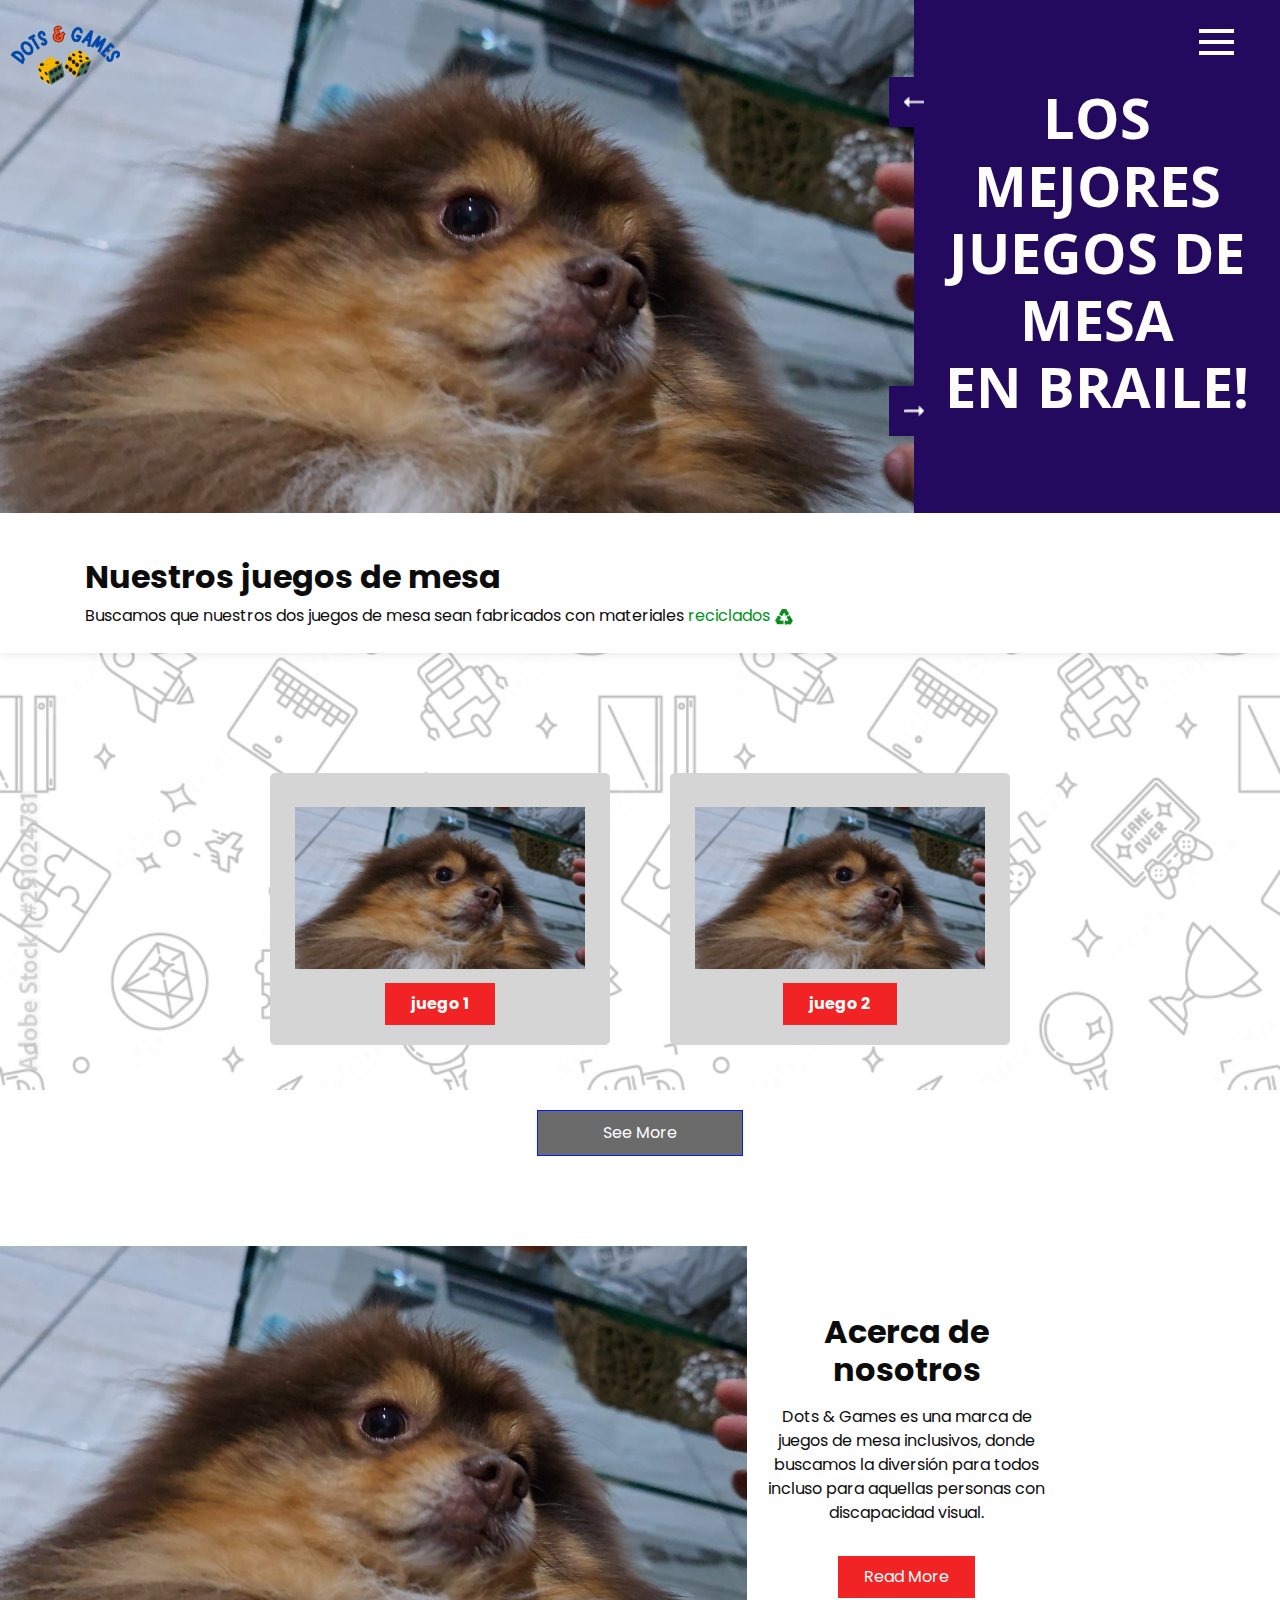
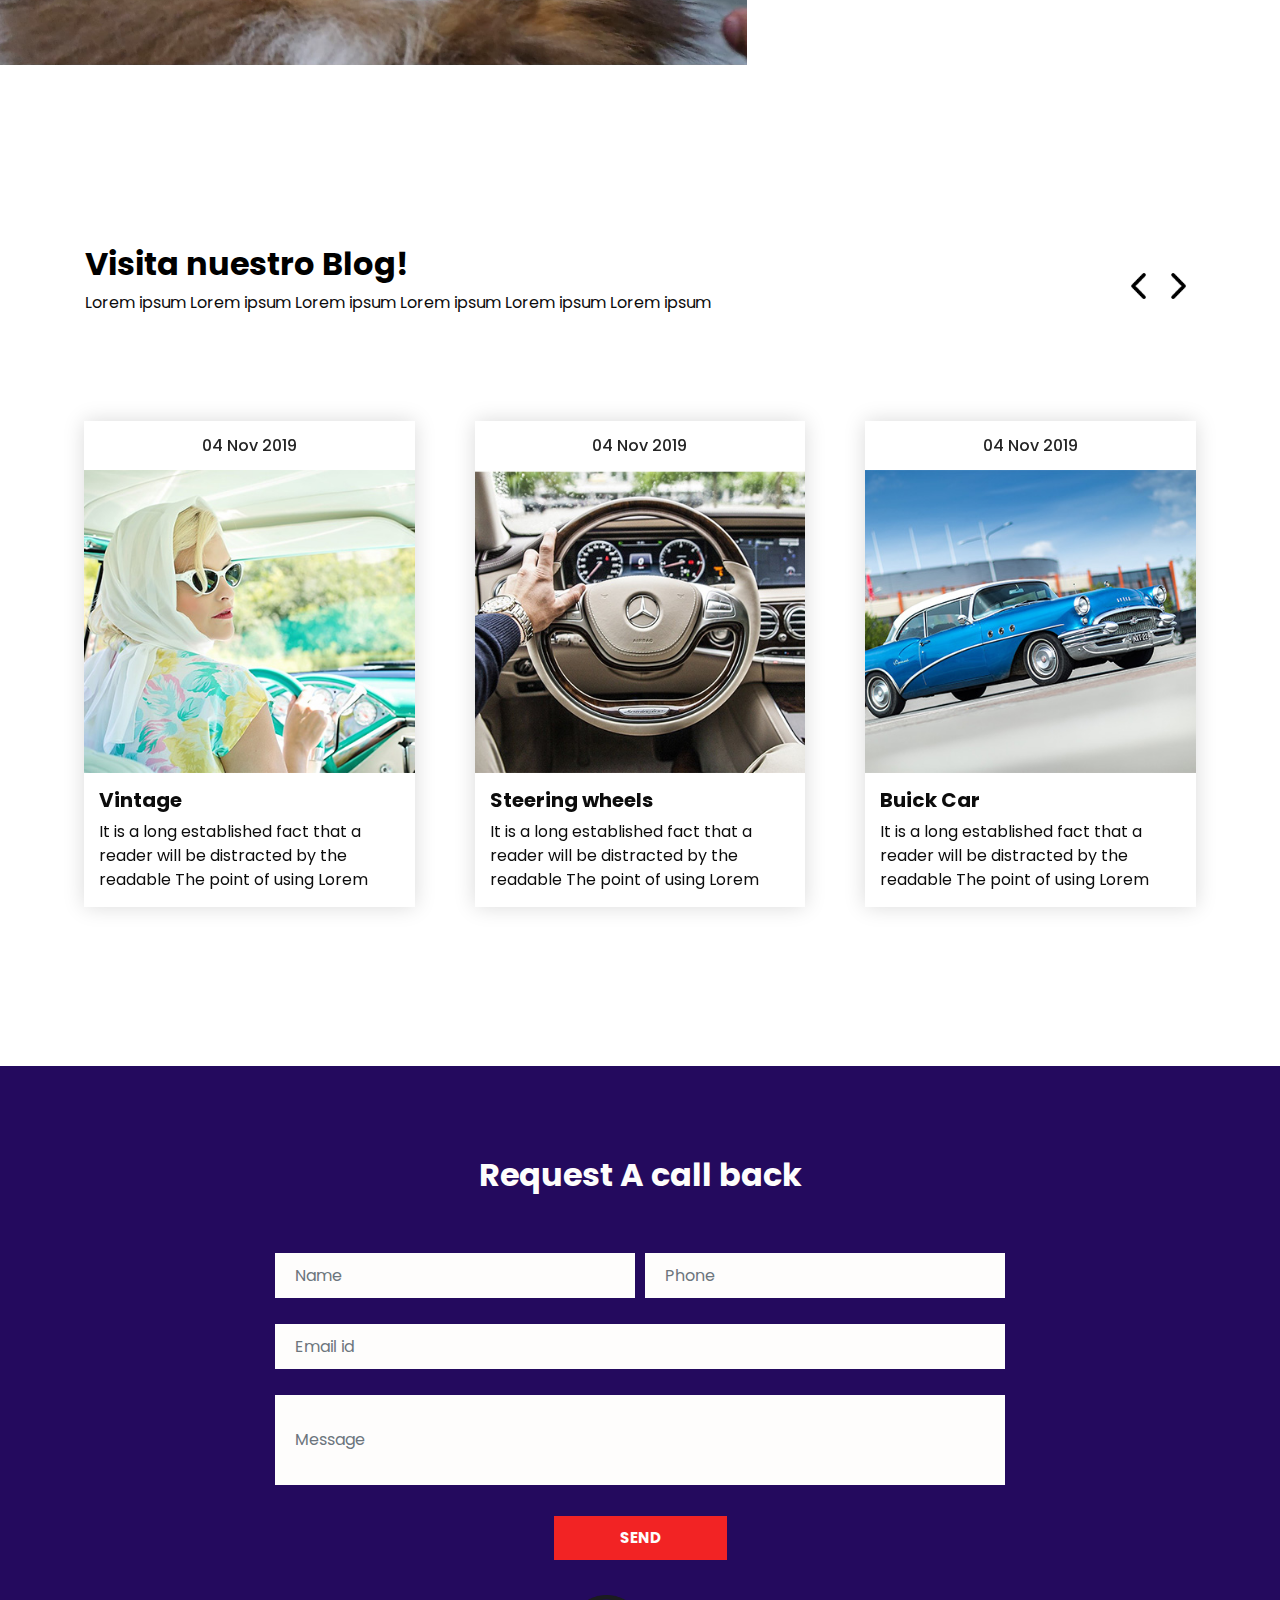
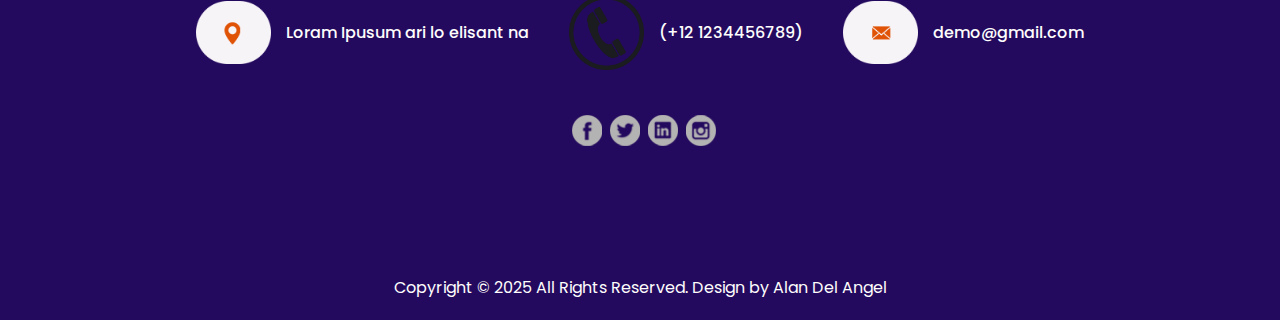
<file: public/index.html>
<!DOCTYPE html>
<html>

<head>
  <!-- Basic -->
  <meta charset="utf-8" />
  <meta http-equiv="X-UA-Compatible" content="IE=edge" />
  <!-- Mobile Metas -->
  <meta name="viewport" content="width=device-width, initial-scale=1, shrink-to-fit=no" />
  <!-- Site Metas -->
  <meta name="keywords" content="Board GamesGames, Inclusive, Fun, Family" />
  <meta name="author" content="Alan Del Angel" />

  <title>DOTS & GAMES</title>
  <meta name="description" content="Dots & Games es una marca de juegos de mesa inclusivos, donde buscamos la diversión para todos 
  incluso para aquellas personas con discapacidad visual." />

  <!-- slider stylesheet -->
  <link rel="stylesheet" type="text/css" href="https://cdnjs.cloudflare.com/ajax/libs/OwlCarousel2/2.3.4/assets/owl.carousel.min.css" />

  <!-- bootstrap core css -->
  <link rel="stylesheet" type="text/css" href="css/bootstrap.css" />

  <!-- fonts style -->
  <link href="https://fonts.googleapis.com/css?family=Open+Sans:400,700|Poppins:400,600,700&display=swap" rel="stylesheet">

  <!-- Custom styles for this template -->
  <link href="css/style.css" rel="stylesheet" />
  <!-- responsive style -->
  <link href="css/responsive.css" rel="stylesheet" />
</head>

<body>
  <div class="hero_area">
    <!-- header section strats -->
    <header class="header_section">
      <div class="container-fluid">
        <nav class="navbar navbar-expand-lg custom_nav-container">
          <a class="navbar-brand" href="index.html">
            <img src="images/logo_de_dots_and_games-removebg.png"  alt="Logo Dots&Games">
          </a>

          <div class="navbar-collapse" id="">
            <div class="custom_menu-btn">
              <button onclick="openNav()">
                <span class="s-1"> </span>
                <span class="s-2"> </span>
                <span class="s-3"> </span>
              </button>
            </div>
            <div id="myNav" class="overlay">
              <div class="overlay-content">
                <a href="index.html">Inicio</a>
                <a href="about.html">Acerca de Nosotros</a>
                <a href="games.html">Juegos de Mesa</a>
                <a href="our_team.html">Nuestro Equipo</a>
              </div>
            </div>
          </div>
        </nav>
      </div>
    </header>
    <!-- end header section -->

    
    <!-- slider section -->
    <section class=" slider_section position-relative">
      <div class="slider_container">
        <div class="img-box">
          <img src="images/placeholder.jpg" alt="Juegos de mesa">
        </div>
        <div class="detail_container">
          <div id="carouselExampleControls" class="carousel slide" data-ride="carousel">
            <div class="carousel-inner">
              <div class="carousel-item active">
                <div class="detail-box">
                  <h1>
                    Los Mejores<br>
                    juegos de<br>
                    mesa <br>
                    en braile!
                  </h1> 
                </div>
              </div>
              <div class="carousel-item">
                <div class="detail-box">
                  <h2>
                    Explora <br>
                    nuestros <br>
                    juegos
                  </h2>
                  <a href="">
                    Ver Juegos de mesa
                  </a>
                </div>
              </div>
            </div>
            <a class="carousel-control-prev" href="#carouselExampleControls" role="button" data-slide="prev">
              <span class="sr-only">Previous</span>
            </a>
            <a class="carousel-control-next" href="#carouselExampleControls" role="button" data-slide="next">
              <span class="sr-only">Next</span>
            </a>
          </div>

        </div>
      </div>
    </section>
  </div>
  <!-- end slider section -->

  <!-- best section -->

  <section class="best_section">
    <div class="container">
      <div class="book_now">
        <div class="detail-box">
          <h2>
            Nuestros juegos de mesa
          </h2>
          <p>
            Buscamos que nuestros dos juegos de mesa sean fabricados con materiales
            <span style="color: #00941e">reciclados</span> <img src="images/recycle.png" alt="">
          </p>
        </div>
      </div>
    </div>
  </section>

  <!-- end best section -->

  <!-- rent section -->

  <section class="rent_section layout_padding">
    <div class="container">
      <div class="rent_container">
        <div class="box">
          <div class="img-box">
            <img src="images/placeholder.jpg" alt="">
          </div>
          <div class="price">
            <a href="">
              juego 1
            </a>
          </div>
        </div>
        <div class="box">
          <div class="img-box">
            <img src="images/placeholder.jpg" alt="">
          </div>
          <div class="price">
            <a href="">
              juego 2
            </a>
          </div>
        </div>
      </div>
      <div class="btn-box">
        <a href="">
          See More
        </a>
      </div>
    </div>
  </section>


  <!-- end rent section -->



  <!-- about section -->

  <section class="about_section layout_padding-bottom">
    <div class="container-fluid">
      <div class="row">
        <div class="col-md-7 px-0">
          <div class="img-box">
            <img src="images/placeholder.jpg" alt="">
          </div>
        </div>
        <div class="col-md-4 col-lg-3">
          <div class="detail-box">
            <h2>
              Acerca de nosotros
            </h2>
            <p>
              Dots & Games es una marca de juegos de mesa inclusivos, donde buscamos la diversión para todos incluso
              para aquellas personas con discapacidad visual.            
            </p>
            <a href="">
              Read More
            </a>
          </div>
        </div>
      </div>
    </div>
  </section>

  <!-- end about section -->

  <!-- blog section -->

  <section class="blog_section layout_padding">
    <div class="container">
      <div class="heading_container">
        <h2>
          Visita nuestro Blog!
        </h2>
        <p>
          Lorem ipsum Lorem ipsum Lorem ipsum Lorem ipsum Lorem ipsum Lorem ipsum
        </p>
      </div>
    </div>
    <div class="blog_container">
      <div class="layout_padding2-top">
        <div class="carousel-wrap ">
          <div class="owl-carousel">
            <div class="item">
              <div class="box">
                <div class="date-box">
                  <h6>
                    04 Nov 2019
                  </h6>
                </div>
                <div class="img-box">
                  <img src="images/b-1.jpg" alt="">
                </div>
                <div class="detail-box">
                  <h5>
                    Vintage
                  </h5>
                  <p>
                    It is a long established fact that a reader will be distracted by the readable The point of using Lorem </p>
                </div>
              </div>
            </div>
            <div class="item">
              <div class="box">
                <div class="date-box">
                  <h6>
                    04 Nov 2019
                  </h6>
                </div>
                <div class="img-box">
                  <img src="images/b-2.jpg" alt="">
                </div>
                <div class="detail-box">
                  <h5>
                    Steering wheels
                  </h5>
                  <p>
                    It is a long established fact that a reader will be distracted by the readable The point of using Lorem </p>
                </div>
              </div>
            </div>
            <div class="item">
              <div class="box">
                <div class="date-box">
                  <h6>
                    04 Nov 2019
                  </h6>
                </div>
                <div class="img-box">
                  <img src="images/b-3.jpg" alt="">
                </div>
                <div class="detail-box">
                  <h5>
                    Buick Car
                  </h5>
                  <p>
                    It is a long established fact that a reader will be distracted by the readable The point of using Lorem </p>
                </div>
              </div>
            </div>
            <div class="item">
              <div class="box">
                <div class="date-box">
                  <h6>
                    04 Nov 2019
                  </h6>
                </div>
                <div class="img-box">
                  <img src="images/b-2.jpg" alt="">
                </div>
                <div class="detail-box">
                  <h5>
                    Steering wheels
                  </h5>
                  <p>
                    It is a long established fact that a reader will be distracted by the readable The point of using Lorem </p>
                </div>
              </div>
            </div>
          </div>
        </div>
      </div>
    </div>
  </section>

  <!-- end blog section -->


  <!-- contact section -->
  <!--send callback section-->
  <section class="contact_section layout_padding"> <!--EDIT image backg .css/contact_section/ line 1007-->
    <div class="container">
      <div class="heading_container">
        <h2>
          Request A call back
        </h2>
      </div>
      <div class="row">
        <div class="col-md-8 mx-auto">
          <div class="form_container">
            <form>
              <div class="form-row">
                <div class="form-group col-md-6">
                  <input type="text" class="form-control" id="inputName4" placeholder="Name">
                </div>
                <div class="form-group col-md-6">
                  <input type="text" class="form-control" id="inputSubject4" placeholder="Phone">
                </div>
              </div>
              <div class="form-row">
                <div class="form-group col">
                  <input type="email" class="form-control" id="inputEmail4" placeholder="Email id">
                </div>
              </div>
              <div class="form-group">
                <input type="text" class="form-control" id="inputMessage" placeholder="Message">
              </div>
              <div class="d-flex justify-content-center">
                <button type="submit" class="">Send</button>
              </div>
            </form>
          </div>
        </div>
      </div>
      <!--end send callback section-->

      <!--contact icon section-->
      <div class="contact_items">
        <a href="">
          <div class="img-box">
            <img src="images/location.png" alt="">
          </div>
          <h6>
            Loram Ipusum ari
            lo elisant na
          </h6>
        </a>
        <a href="">
          <div class="img-box">
            <img src="images/call.png" alt="">
          </div>
          <h6>
            (+12 1234456789)
          </h6>
        </a>
        <a href="">
          <div class="img-box">
            <img src="images/mail.png" alt="">
          </div>
          <h6>
            demo@gmail.com
          </h6>
        </a>
      </div>
      <!--end conact icon section-->

      <!--Socials section-->
      <div class="social_container">
        <div class="social-box">
          <div>
            <a href="">
              <img src="images/fb.png" alt="">
            </a>
          </div>
          <div>
            <a href="">
              <img src="images/twitter.png" alt="">
            </a>
          </div>
          <div>
            <a href="">
              <img src="images/linkedin.png" alt="">
            </a>
          </div>
          <div>
            <a href="">
              <img src="images/insta.png" alt="">
            </a>
          </div>
        </div>
      </div>
      <!--end Socials section-->

    </div>
  </section>

  <!-- end contact section -->


  <!-- footer section -->
  <footer class="container-fluid footer_section">
    <p>
      Copyright &copy; 2025 All Rights Reserved. Design by
      <a href="">Alan Del Angel</a>
    </p>
  </footer>
  <!-- footer section -->

  <script src="js/jquery-3.4.1.min.js"></script>
  <script src="js/bootstrap.js"></script>
  <script src="https://cdnjs.cloudflare.com/ajax/libs/OwlCarousel2/2.3.4/owl.carousel.min.js">
  </script>
  <script src="js/custom.js"></script>


</body>

</html>

<!--CSS Design by https://html.design/ Free Html Templates-->
</file>
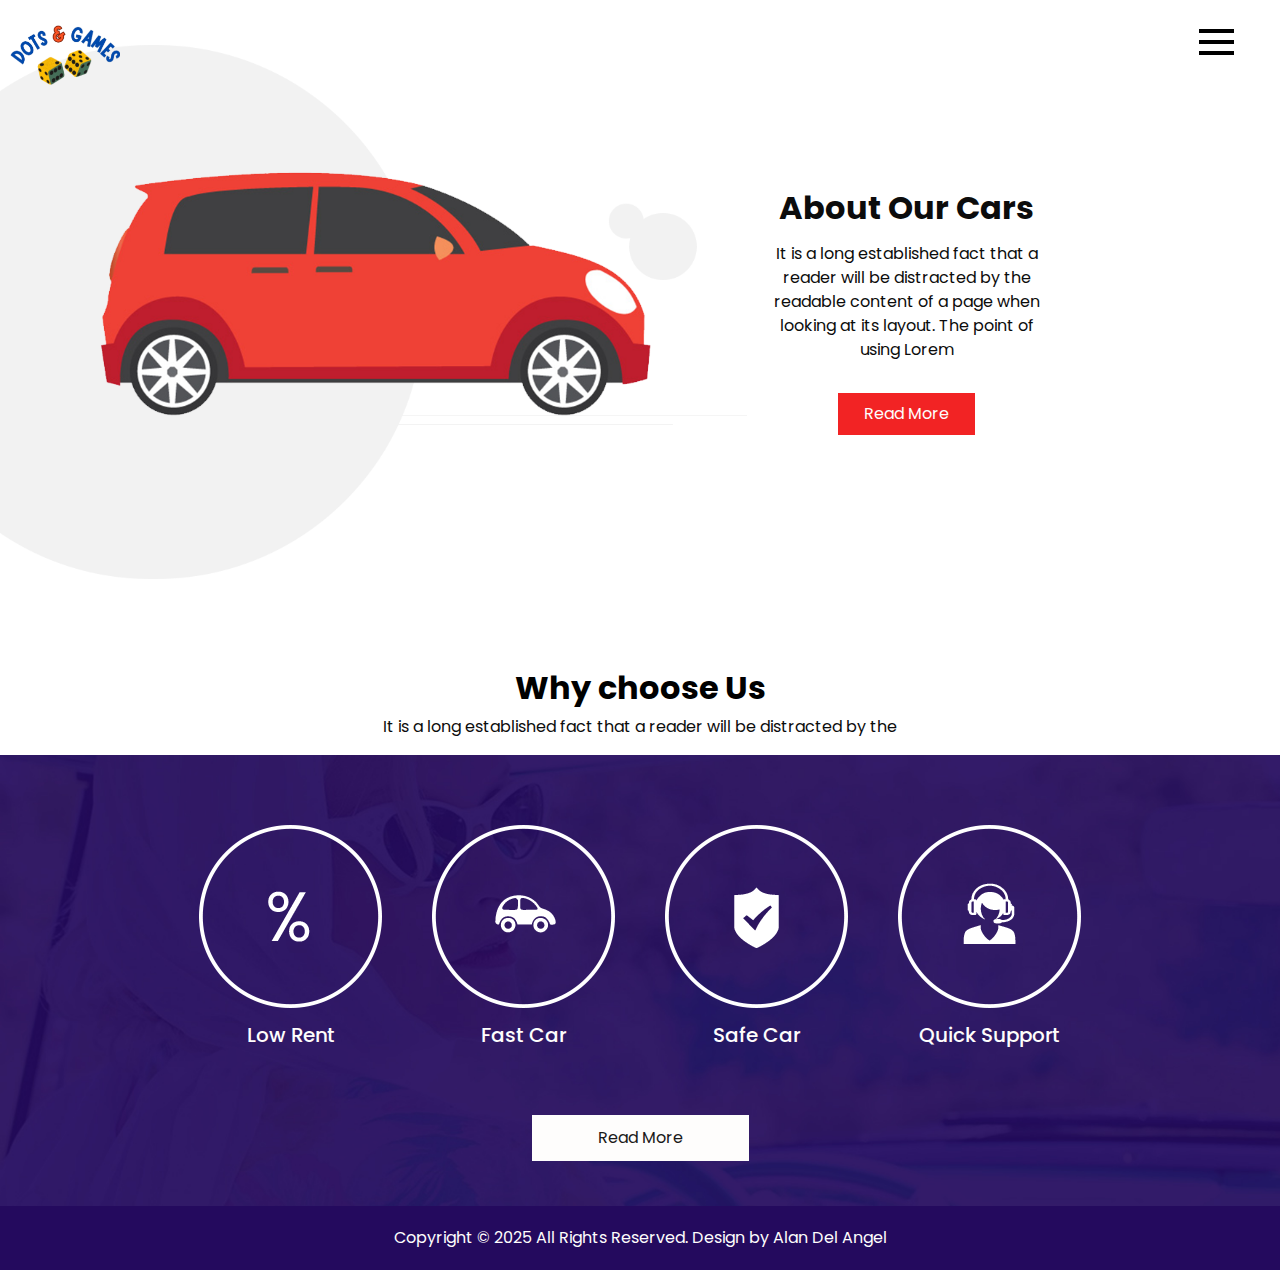
<file: public/about.html>
<!DOCTYPE html>
<html>

<head>
  <!-- Basic -->
  <meta charset="utf-8" />
  <meta http-equiv="X-UA-Compatible" content="IE=edge" />
  <!-- Mobile Metas -->
  <meta name="viewport" content="width=device-width, initial-scale=1, shrink-to-fit=no" />
  <!-- Site Metas -->
  <meta name="keywords" content="Board GamesGames, Inclusive, Fun, Family" />
  <meta name="author" content="Alan Del Angel" />

  <title>DOTS & GAMES</title>
  <meta name="description" content="Dots & Games es una marca de juegos de mesa inclusivos, donde buscamos la diversión para todos 
  incluso para aquellas personas con discapacidad visual." />

  <!-- slider stylesheet -->
  <link rel="stylesheet" type="text/css" href="https://cdnjs.cloudflare.com/ajax/libs/OwlCarousel2/2.3.4/assets/owl.carousel.min.css" />

  <!-- bootstrap core css -->
  <link rel="stylesheet" type="text/css" href="css/bootstrap.css" />

  <!-- fonts style -->
  <link href="https://fonts.googleapis.com/css?family=Open+Sans:400,700|Poppins:400,600,700&display=swap" rel="stylesheet">

  <!-- Custom styles for this template -->
  <link href="css/style.css" rel="stylesheet" />
  <!-- responsive style -->
  <link href="css/responsive.css" rel="stylesheet" />
</head>

<body>
  <div class="hero_area">
    <!-- header section strats -->
    <header class="header_section">
      <div class="container-fluid">
        <nav class="navbar navbar-expand-lg custom_nav-container">
          <a class="navbar-brand" href="index.html">
            <img src="images/logo_de_dots_and_games-removebg.png"  alt="Logo Dots&Games">
          </a>

          <div class="navbar-collapse" id="subpage-button">
            <div class="custom_menu-btn">
              <button onclick="openNav()">
                <span class="s-1"> </span>
                <span class="s-2"> </span>
                <span class="s-3"> </span>
              </button>
            </div>
            <div id="myNav" class="overlay">
              <div class="overlay-content">
                <a href="index.html">Inicio</a>
                <a href="about.html">Acerca de Nosotros</a>
                <a href="games.html">Juegos de Mesa</a>
                <a href="our_team.html">Nuestro Equipo</a>
              </div>
            </div>
          </div>
        </nav>
      </div>
    </header>
    <!-- end header section -->

  <!-- about section -->

  <section class="about_section layout_padding2-top layout_padding-bottom ">
    <div class="container-fluid">
      <div class="row">
        <div class="col-md-7 px-0">
          <div class="img-box">
            <img src="images/about-img.png" alt="">
          </div>
        </div>
        <div class="col-md-4 col-lg-3">
          <div class="detail-box">
            <h2>
              About Our Cars
            </h2>
            <p>
              It is a long established fact that a reader will be distracted by the readable content of a page when looking at its layout. The point of using Lorem
            </p>
            <a href="">
              Read More
            </a>
          </div>
        </div>
      </div>
    </div>
  </section>

  <!-- end about section -->


  <!-- why us section -->

  <section class="us_section">
    <div class="container">
      <div class="heading_container">
        <h2>
          Why choose Us
        </h2>
        <p>
          It is a long established fact that a reader will be distracted by the
        </p>
      </div>
    </div>
    <div class="us_container layout_padding2">
      <div class="content_box">
        <div class="box">
          <div class="img-box">
            <img src="images/u-1.png" alt=""> <!--Circle is part of png, not a style-->
          </div>
          <div class="detail-box">
            <h5>
              Low Rent
            </h5>
          </div>
        </div>
        <div class="box">
          <div class="img-box">
            <img src="images/u-2.png" alt="">
          </div>
          <div class="detail-box">
            <h5>
              Fast Car
            </h5>
          </div>
        </div>
        <div class="box">
          <div class="img-box">
            <img src="images/u-3.png" alt="">
          </div>
          <div class="detail-box">
            <h5>
              Safe Car
            </h5>
          </div>
        </div>
        <div class="box">
          <div class="img-box">
            <img src="images/u-4.png" alt="">
          </div>
          <div class="detail-box">
            <h5>
              Quick Support
            </h5>
          </div>
        </div>
      </div>
      <div class="btn-box">
        <a href="">
          Read More
        </a>
      </div>
    </div>
  </section>

  <!-- end why us section -->

  <!-- footer section -->
  <footer class="container-fluid footer_section">
    <p>
      Copyright &copy; 2025 All Rights Reserved. Design by
      <a href="">Alan Del Angel</a>
    </p>
  </footer>
  <!-- footer section -->

  <script src="js/jquery-3.4.1.min.js"></script>
  <script src="js/bootstrap.js"></script>
  <script src="https://cdnjs.cloudflare.com/ajax/libs/OwlCarousel2/2.3.4/owl.carousel.min.js">
  </script>
  <script src="js/custom.js"></script>


</body>

</html>

<!--CSS Design by https://html.design/ Free Html Templates-->
</file>
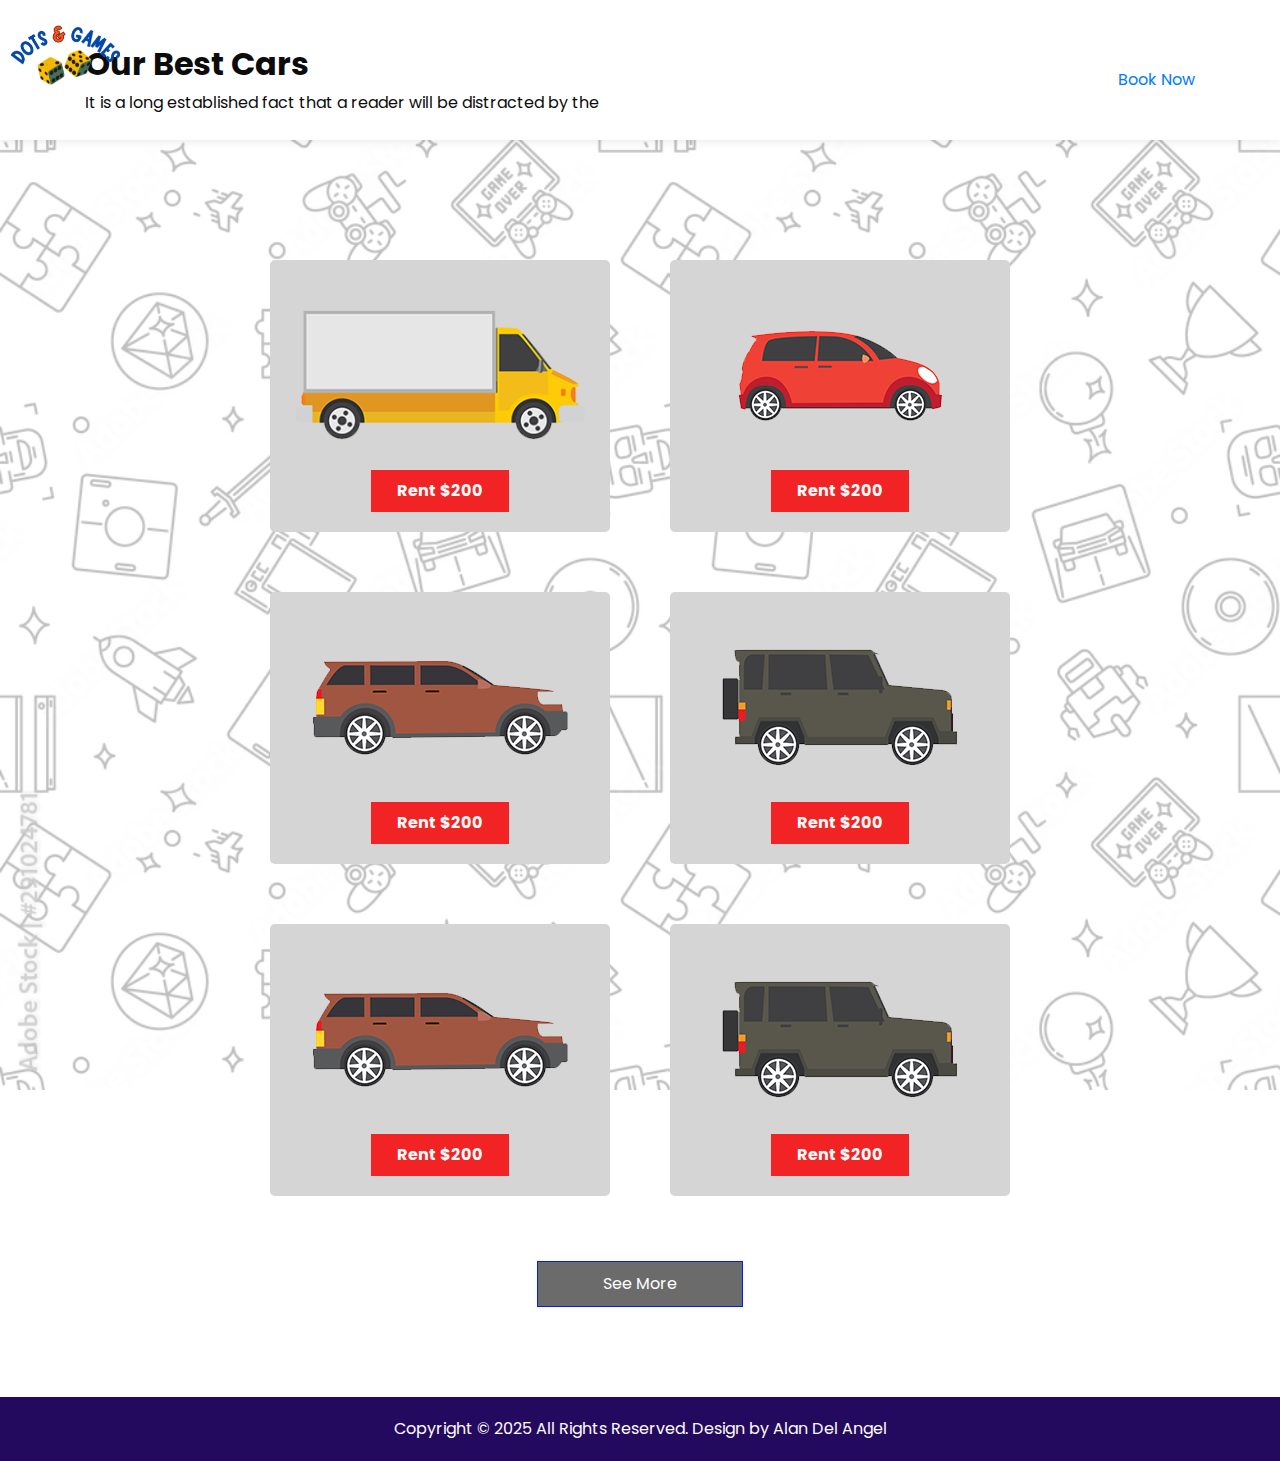
<file: public/car.html>
<!DOCTYPE html>
<html>

<head>
  <!-- Basic -->
  <meta charset="utf-8" />
  <meta http-equiv="X-UA-Compatible" content="IE=edge" />
  <!-- Mobile Metas -->
  <meta name="viewport" content="width=device-width, initial-scale=1, shrink-to-fit=no" />
  <!-- Site Metas -->
  <meta name="keywords" content="Board GamesGames, Inclusive, Fun, Family" />
  <meta name="author" content="Alan Del Angel" />

  <title>DOTS & GAMES</title>
  <meta name="description" content="Dots & Games es una marca de juegos de mesa inclusivos, donde buscamos la diversión para todos 
  incluso para aquellas personas con discapacidad visual." />

  <!-- slider stylesheet -->
  <link rel="stylesheet" type="text/css" href="https://cdnjs.cloudflare.com/ajax/libs/OwlCarousel2/2.3.4/assets/owl.carousel.min.css" />

  <!-- bootstrap core css -->
  <link rel="stylesheet" type="text/css" href="css/bootstrap.css" />

  <!-- fonts style -->
  <link href="https://fonts.googleapis.com/css?family=Open+Sans:400,700|Poppins:400,600,700&display=swap" rel="stylesheet">

  <!-- Custom styles for this template -->
  <link href="css/style.css" rel="stylesheet" />
  <!-- responsive style -->
  <link href="css/responsive.css" rel="stylesheet" />
</head>

<body>
  <div class="hero_area">
    <!-- header section strats -->
    <header class="header_section">
      <div class="container-fluid">
        <nav class="navbar navbar-expand-lg custom_nav-container">
          <a class="navbar-brand" href="index.html">
            <img src="/public/images/logo_de_dots_and_games-removebg.png"  alt="Logo Dots&Games">
          </a>

          <div class="navbar-collapse" id="">
            <div class="custom_menu-btn" id="equipo">
              <button onclick="openNav()">
                <span class="s-1"> </span>
                <span class="s-2"> </span>
                <span class="s-3"> </span>
              </button>
            </div>
            <div id="myNav" class="overlay">
              <div class="overlay-content">
                <a href="index.html">Inicio</a>
                <a href="about.html">Acerca de Nosotros</a>
                <a href="car.html">Juegos de Mesa</a>
                <a href="contact.html">Nuestro Equipo</a>
              </div>
            </div>
          </div>
        </nav>
      </div>
    </header>
  <!-- end header section -->


  <!-- best section -->

  <section class="best_section">
    <div class="container">
      <div class="book_now">
        <div class="detail-box">
          <h2>
            Our Best Cars
          </h2>
          <p>
            It is a long established fact that a reader will be distracted by the
          </p>
        </div>
        <div class="btn-box">
          <a href="">
            Book Now
          </a>
        </div>
      </div>
    </div>
  </section>

  <!-- end best section -->

  <!-- rent section -->

  <section class="rent_section layout_padding">
    <div class="container">
      <div class="rent_container">
        <div class="box">
          <div class="img-box">
            <img src="images/r-1.png" alt="">
          </div>
          <div class="price">
            <a href="">
              Rent $200
            </a>
          </div>
        </div>
        <div class="box">
          <div class="img-box">
            <img src="images/r-2.png" alt="">
          </div>
          <div class="price">
            <a href="">
              Rent $200
            </a>
          </div>
        </div>
        <div class="box">
          <div class="img-box">
            <img src="images/r-3.png" alt="">
          </div>
          <div class="price">
            <a href="">
              Rent $200
            </a>
          </div>
        </div>
        <div class="box">
          <div class="img-box">
            <img src="images/r-4.png" alt="">
          </div>
          <div class="price">
            <a href="">
              Rent $200
            </a>
          </div>
        </div>
        <div class="box">
          <div class="img-box">
            <img src="images/r-5.png" alt="">
          </div>
          <div class="price">
            <a href="">
              Rent $200
            </a>
          </div>
        </div>
        <div class="box">
          <div class="img-box">
            <img src="images/r-6.png" alt="">
          </div>
          <div class="price">
            <a href="">
              Rent $200
            </a>
          </div>
        </div>
      </div>
      <div class="btn-box">
        <a href="">
          See More
        </a>
      </div>
    </div>
  </section>


  <!-- end rent section -->

  <!-- footer section -->
  <footer class="container-fluid footer_section">
    <p>
      Copyright &copy; 2025 All Rights Reserved. Design by
      <a href="">Alan Del Angel</a>
    </p>
  </footer>
  <!-- footer section -->

  <script src="js/jquery-3.4.1.min.js"></script>
  <script src="js/bootstrap.js"></script>
  <script src="https://cdnjs.cloudflare.com/ajax/libs/OwlCarousel2/2.3.4/owl.carousel.min.js">
  </script>
  <script src="js/custom.js"></script>


</body>

</html>

<!--CSS Design by https://html.design/ Free Html Templates-->
</file>
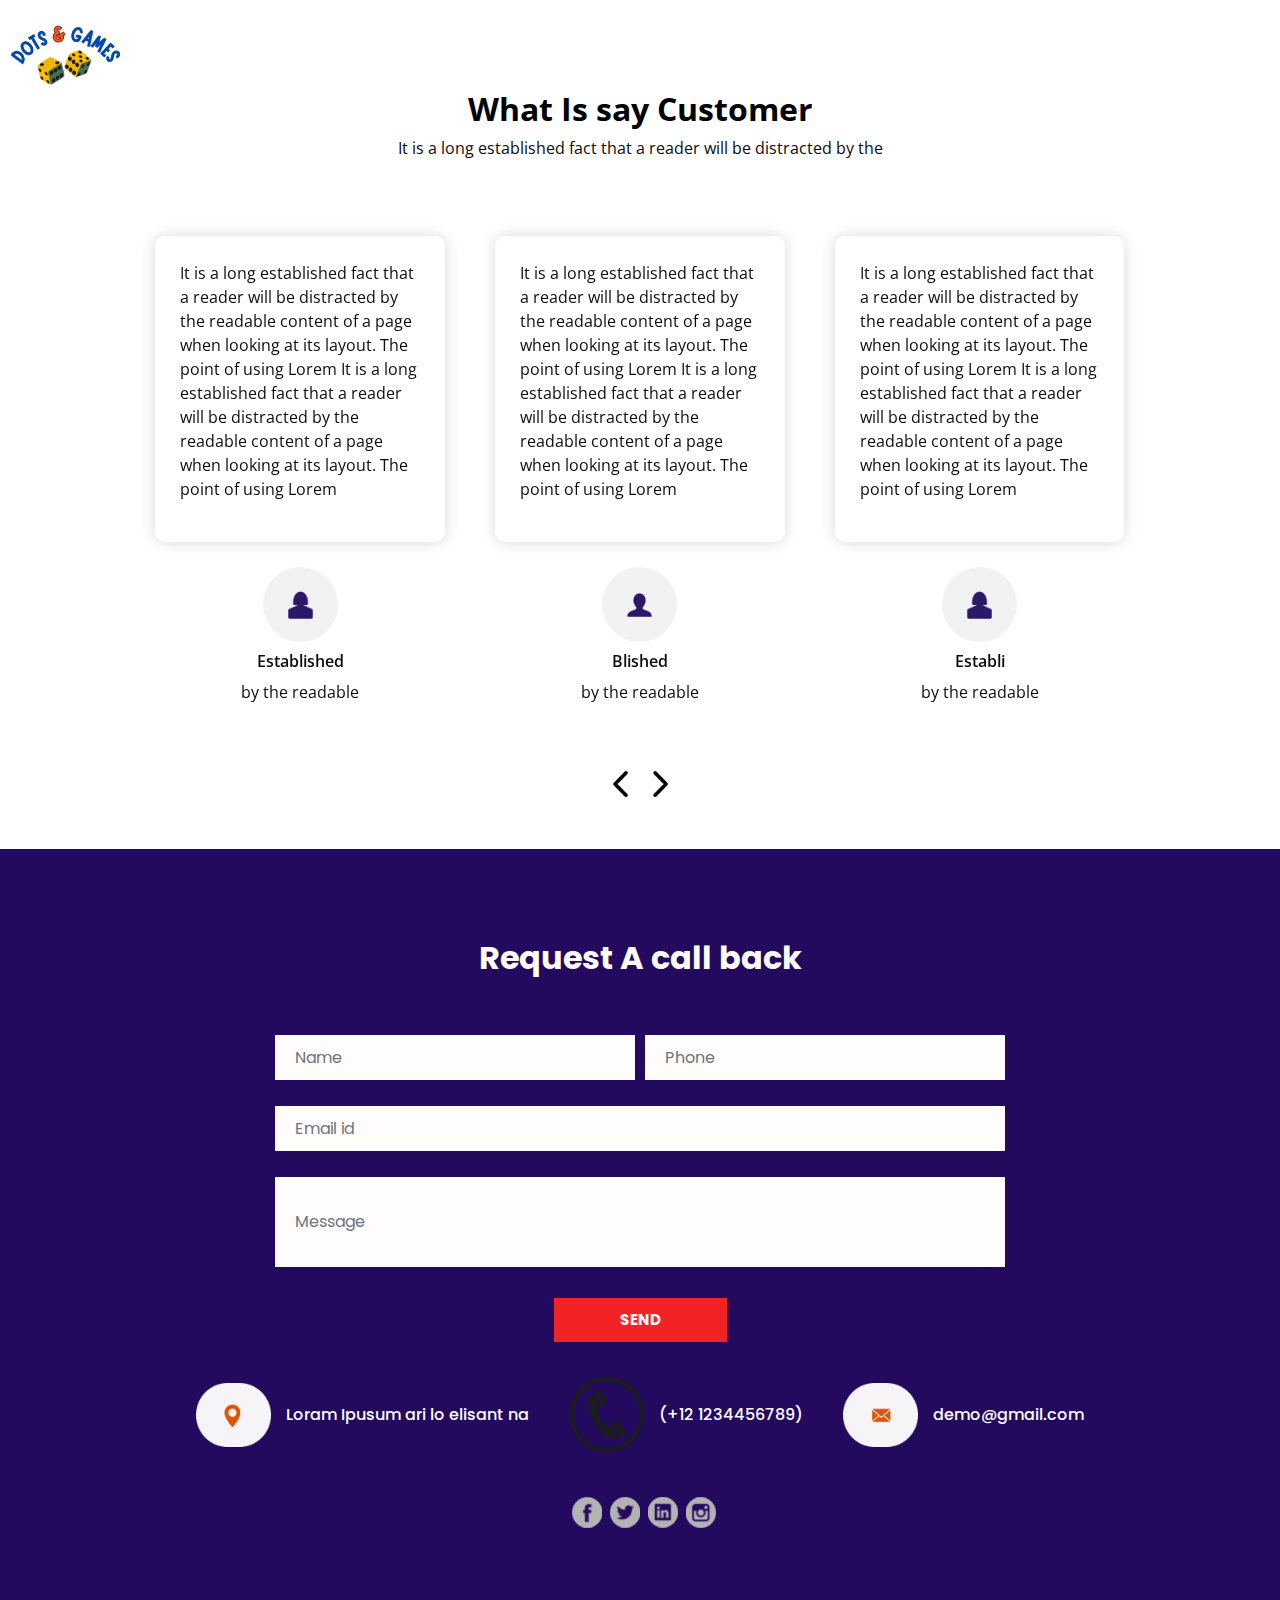
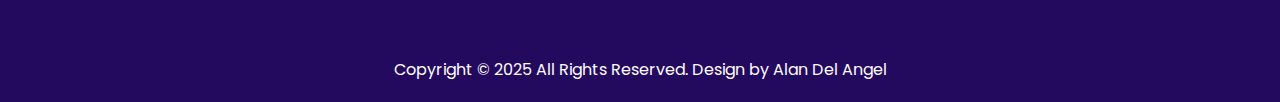
<file: public/contact.html>
<!DOCTYPE html>
<html>

<head>
  <!-- Basic -->
  <meta charset="utf-8" />
  <meta http-equiv="X-UA-Compatible" content="IE=edge" />
  <!-- Mobile Metas -->
  <meta name="viewport" content="width=device-width, initial-scale=1, shrink-to-fit=no" />
  <!-- Site Metas -->
  <meta name="keywords" content="Board GamesGames, Inclusive, Fun, Family" />
  <meta name="author" content="Alan Del Angel" />

  <title>DOTS & GAMES</title>
  <meta name="description" content="Dots & Games es una marca de juegos de mesa inclusivos, donde buscamos la diversión para todos 
  incluso para aquellas personas con discapacidad visual." />

  <!-- slider stylesheet -->
  <link rel="stylesheet" type="text/css" href="https://cdnjs.cloudflare.com/ajax/libs/OwlCarousel2/2.3.4/assets/owl.carousel.min.css" />

  <!-- bootstrap core css -->
  <link rel="stylesheet" type="text/css" href="css/bootstrap.css" />

  <!-- fonts style -->
  <link href="https://fonts.googleapis.com/css?family=Open+Sans:400,700|Poppins:400,600,700&display=swap" rel="stylesheet">

  <!-- Custom styles for this template -->
  <link href="css/style.css" rel="stylesheet" />
  <!-- responsive style -->
  <link href="css/responsive.css" rel="stylesheet" />
</head>

<body>
  <div class="hero_area">
    <!-- header section strats -->
    <header class="header_section">
      <div class="container-fluid">
        <nav class="navbar navbar-expand-lg custom_nav-container">
          <a class="navbar-brand" href="index.html">
            <img src="/public/images/logo_de_dots_and_games-removebg.png"  alt="Logo Dots&Games">
          </a>

          <div class="navbar-collapse" id="">
            <div class="custom_menu-btn" id="equipo">
              <button onclick="openNav()">
                <span class="s-1"> </span>
                <span class="s-2"> </span>
                <span class="s-3"> </span>
              </button>
            </div>
            <div id="myNav" class="overlay">
              <div class="overlay-content">
                <a href="index.html">Inicio</a>
                <a href="about.html">Acerca de Nosotros</a>
                <a href="car.html">Juegos de Mesa</a>
                <a href="contact.html">Nuestro Equipo</a>
              </div>
            </div>
          </div>
        </nav>
      </div>
    </header>
    <!-- end header section -->


  <!-- client section -->

  <section class="client_section layout_padding">
    <div class="container">
      <div class="heading_container">
        <h2>
          What Is say Customer
        </h2>
        <p>
          It is a long established fact that a reader will be distracted by the
        </p>
      </div>
      <div class="layout_padding2-top">
        <div class="carousel-wrap ">
          <div class="owl-carousel">
            <div class="item">
              <div class="box">
                <div class="detail-box">
                  <p>
                    It is a long established fact that a reader will be distracted by the readable content of a page when looking at its layout. The point of using Lorem It is a long established fact that a reader will be distracted by the readable content of a page when looking at its layout. The point of using Lorem
                  </p>
                </div>
                <div class="client_id">
                  <div class="img-box">
                    <img src="images/client-1.png" alt="" class="img-1">
                    <img src="images/client-1-white.png" alt="" class="img-2">
                  </div>
                  <div class="name">
                    <h6>
                      Established
                    </h6>
                    <p>
                      by the readable
                    </p>
                  </div>
                </div>
              </div>
            </div>
            <div class="item">
              <div class="box">
                <div class="detail-box">
                  <p>
                    It is a long established fact that a reader will be distracted by the readable content of a page when looking at its layout. The point of using Lorem It is a long established fact that a reader will be distracted by the readable content of a page when looking at its layout. The point of using Lorem
                  </p>
                </div>
                <div class="client_id">
                  <div class="img-box">
                    <img src="images/client-2.png" alt="" class="img-1">
                    <img src="images/client-2-white.png" alt="" class="img-2">
                  </div>
                  <div class="name">
                    <h6>
                      Blished
                    </h6>
                    <p>
                      by the readable
                    </p>
                  </div>
                </div>
              </div>
            </div>
            <div class="item">
              <div class="box">
                <div class="detail-box">
                  <p>
                    It is a long established fact that a reader will be distracted by the readable content of a page when looking at its layout. The point of using Lorem It is a long established fact that a reader will be distracted by the readable content of a page when looking at its layout. The point of using Lorem
                  </p>
                </div>
                <div class="client_id">
                  <div class="img-box">
                    <img src="images/client-1.png" alt="" class="img-1">
                    <img src="images/client-1-white.png" alt="" class="img-2">
                  </div>
                  <div class="name">
                    <h6>
                      Establi
                    </h6>
                    <p>
                      by the readable
                    </p>
                  </div>
                </div>
              </div>
            </div>
            <div class="item">
              <div class="box">
                <div class="detail-box">
                  <p>
                    It is a long established fact that a reader will be distracted by the readable content of a page when looking at its layout. The point of using Lorem It is a long established fact that a reader will be distracted by the readable content of a page when looking at its layout. The point of using Lorem
                  </p>
                </div>
                <div class="client_id">
                  <div class="img-box">
                    <img src="images/client-1.png" alt="" class="img-1">
                    <img src="images/client-1-white.png" alt="" class="img-2">
                  </div>
                  <div class="name">
                    <h6>
                      Establi
                    </h6>
                    <p>
                      by the readable
                    </p>
                  </div>
                </div>
              </div>
            </div>
          </div>
        </div>
      </div>

    </div>
  </section>

  <!-- end client section -->


  <!-- contact section -->

  <section class="contact_section layout_padding">
    <div class="container">
      <div class="heading_container">
        <h2>
          Request A call back
        </h2>
      </div>
      <div class="row">
        <div class="col-md-8 mx-auto">
          <div class="form_container">
            <form>
              <div class="form-row">
                <div class="form-group col-md-6">
                  <input type="text" class="form-control" id="inputName4" placeholder="Name ">
                </div>
                <div class="form-group col-md-6">
                  <input type="text" class="form-control" id="inputSubject4" placeholder="Phone">
                </div>
              </div>
              <div class="form-row">
                <div class="form-group col">
                  <input type="email" class="form-control" id="inputEmail4" placeholder="Email id">
                </div>
              </div>
              <div class="form-group">
                <input type="text" class="form-control" id="inputMessage" placeholder="Message">
              </div>
              <div class="d-flex justify-content-center">
                <button type="submit" class="">Send</button>
              </div>
            </form>
          </div>
        </div>
      </div>
      <div class="contact_items">

        <a href="">
          <div class="img-box">
            <img src="images/location.png" alt="">
          </div>
          <h6>
            Loram Ipusum ari
            lo elisant na
          </h6>
        </a>
        <a href="">
          <div class="img-box">
            <img src="images/call.png" alt="">
          </div>
          <h6>
            (+12 1234456789)
          </h6>
        </a>
        <a href="">
          <div class="img-box">
            <img src="images/mail.png" alt="">
          </div>
          <h6>
            demo@gmail.com
          </h6>
        </a>

      </div>
      <div class="social_container">
        <div class="social-box">
          <div>
            <a href="">
              <img src="images/fb.png" alt="">
            </a>
          </div>
          <div>
            <a href="">
              <img src="images/twitter.png" alt="">
            </a>
          </div>
          <div>
            <a href="">
              <img src="images/linkedin.png" alt="">
            </a>
          </div>
          <div>
            <a href="">
              <img src="images/insta.png" alt="">
            </a>
          </div>
        </div>
      </div>
    </div>
  </section>

  <!-- end contact section -->

  <!-- footer section -->
  <footer class="container-fluid footer_section">
    <p>
      Copyright &copy; 2025 All Rights Reserved. Design by
      <a href="">Alan Del Angel</a>
    </p>
  </footer>
  <!-- footer section -->

  <script src="js/jquery-3.4.1.min.js"></script>
  <script src="js/bootstrap.js"></script>
  <script src="https://cdnjs.cloudflare.com/ajax/libs/OwlCarousel2/2.3.4/owl.carousel.min.js">
  </script>
  <script src="js/custom.js"></script>


</body>

</html>

<!--CSS Design by https://html.design/ Free Html Templates-->
</file>
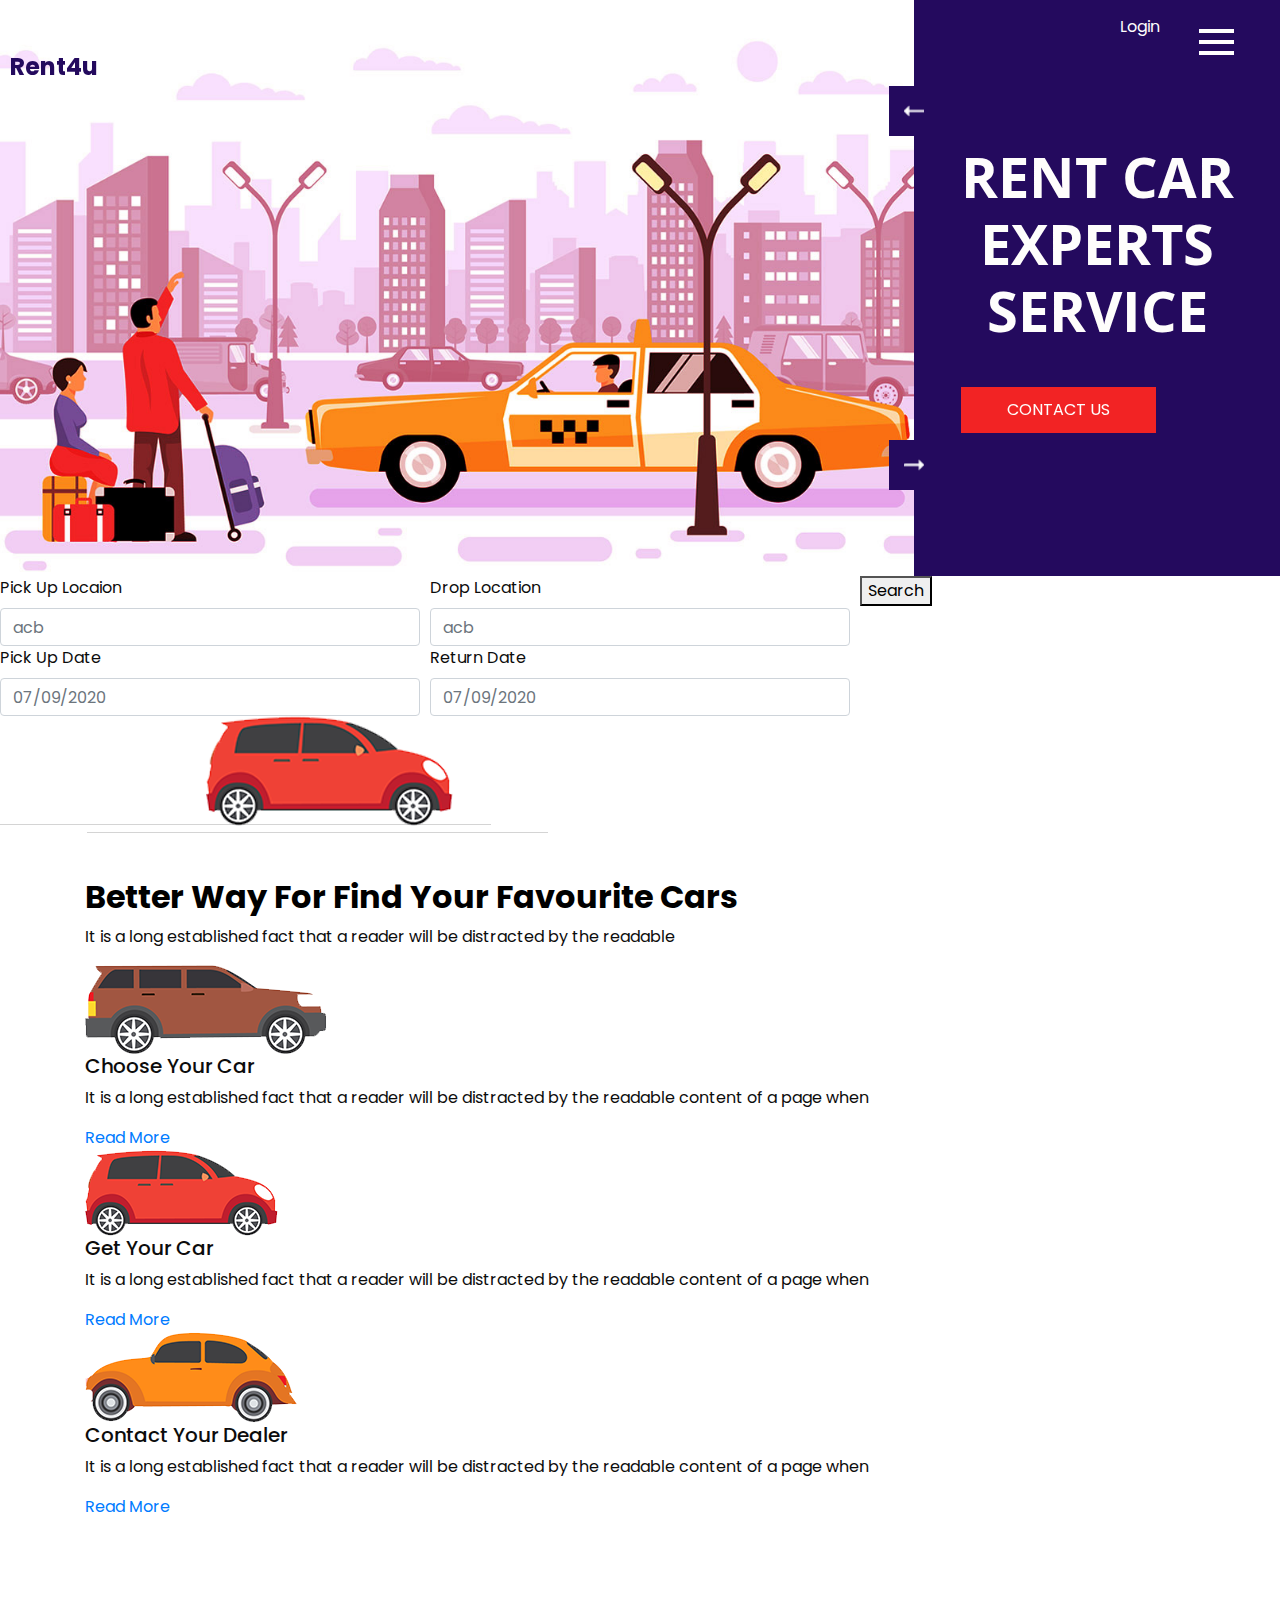
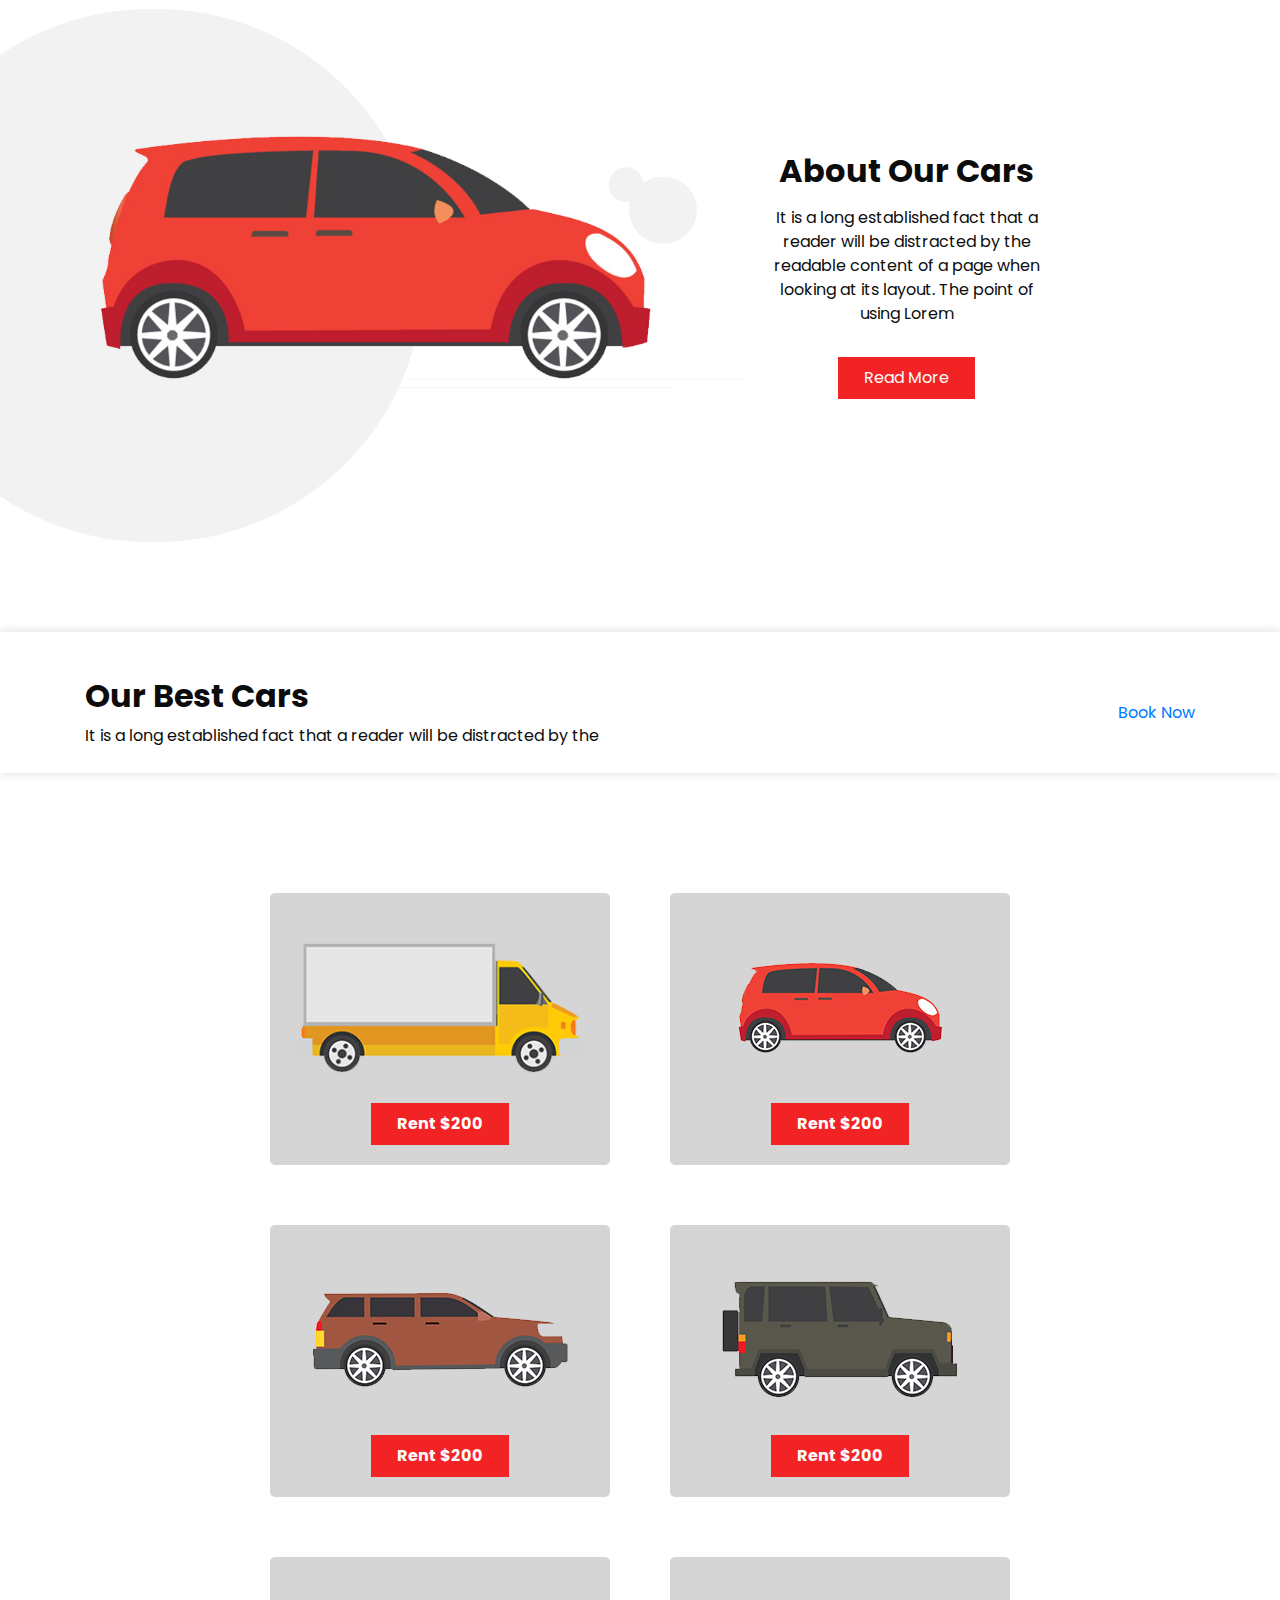
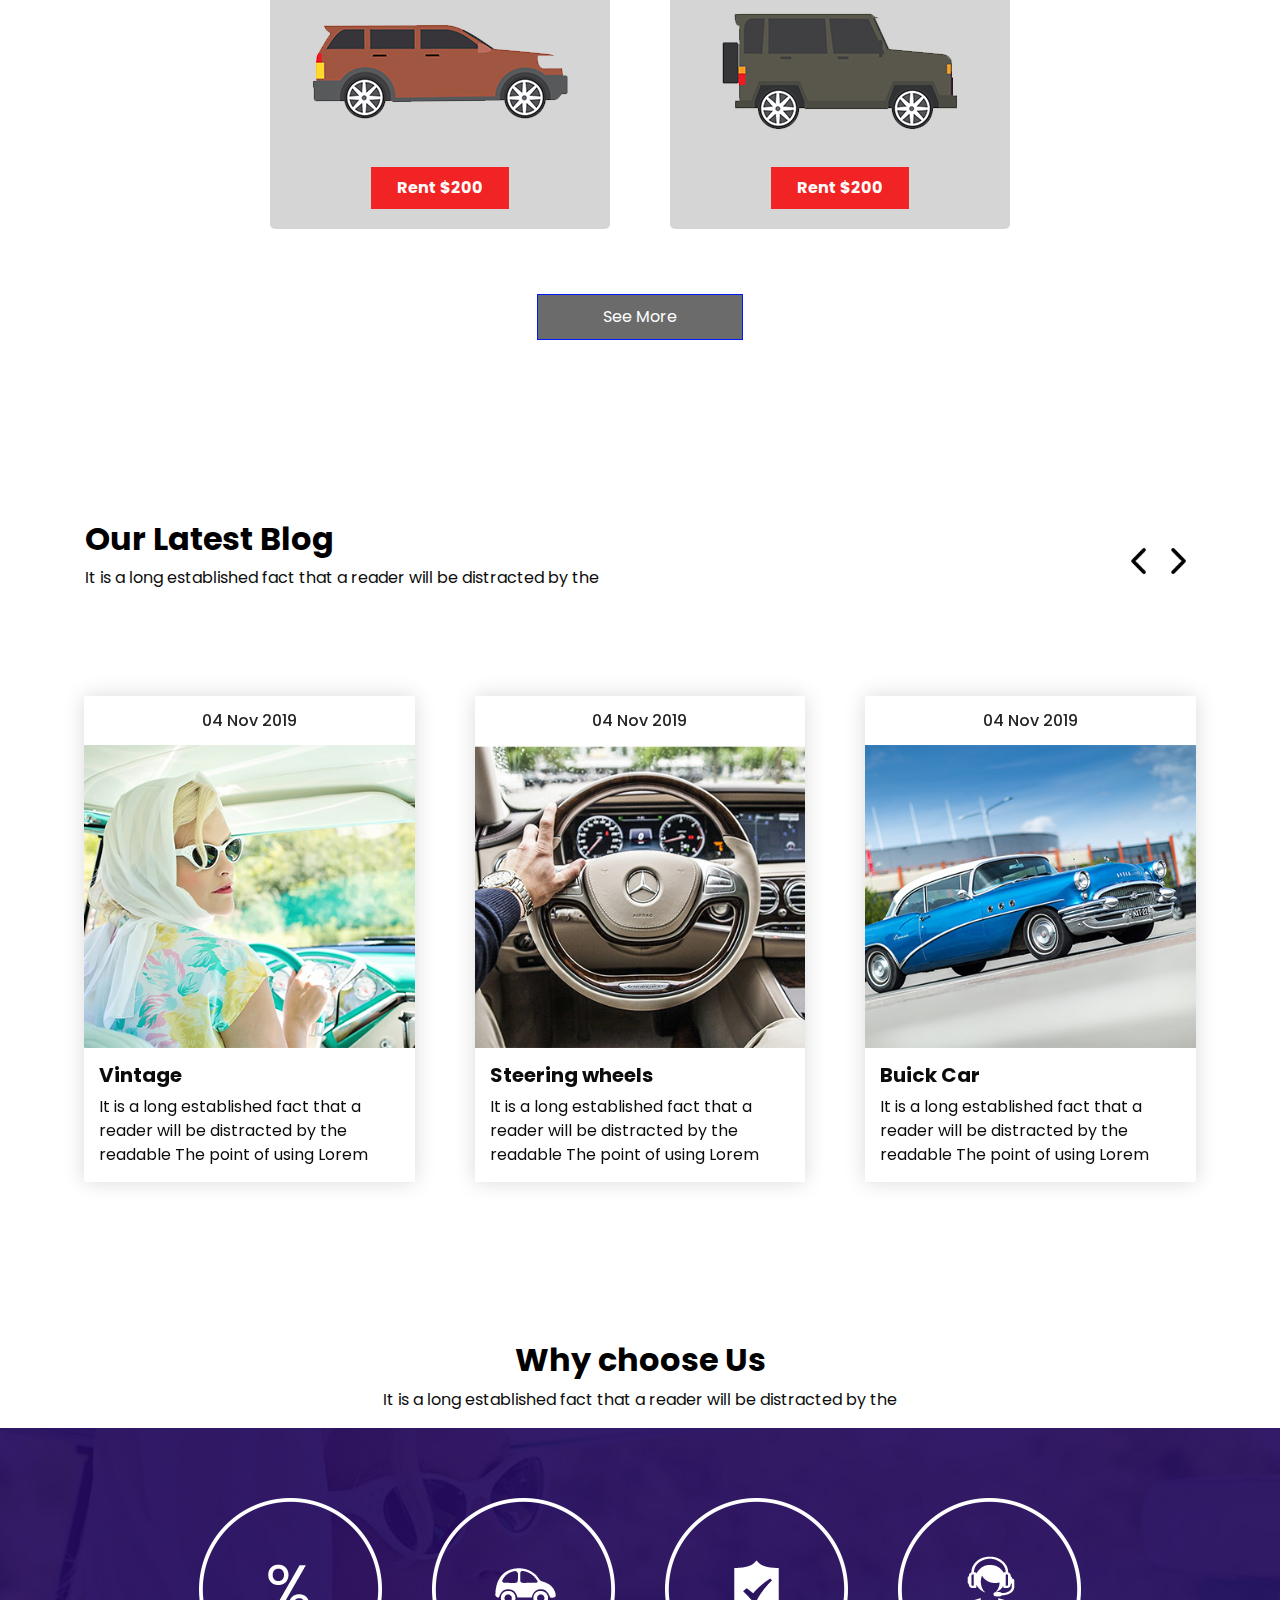
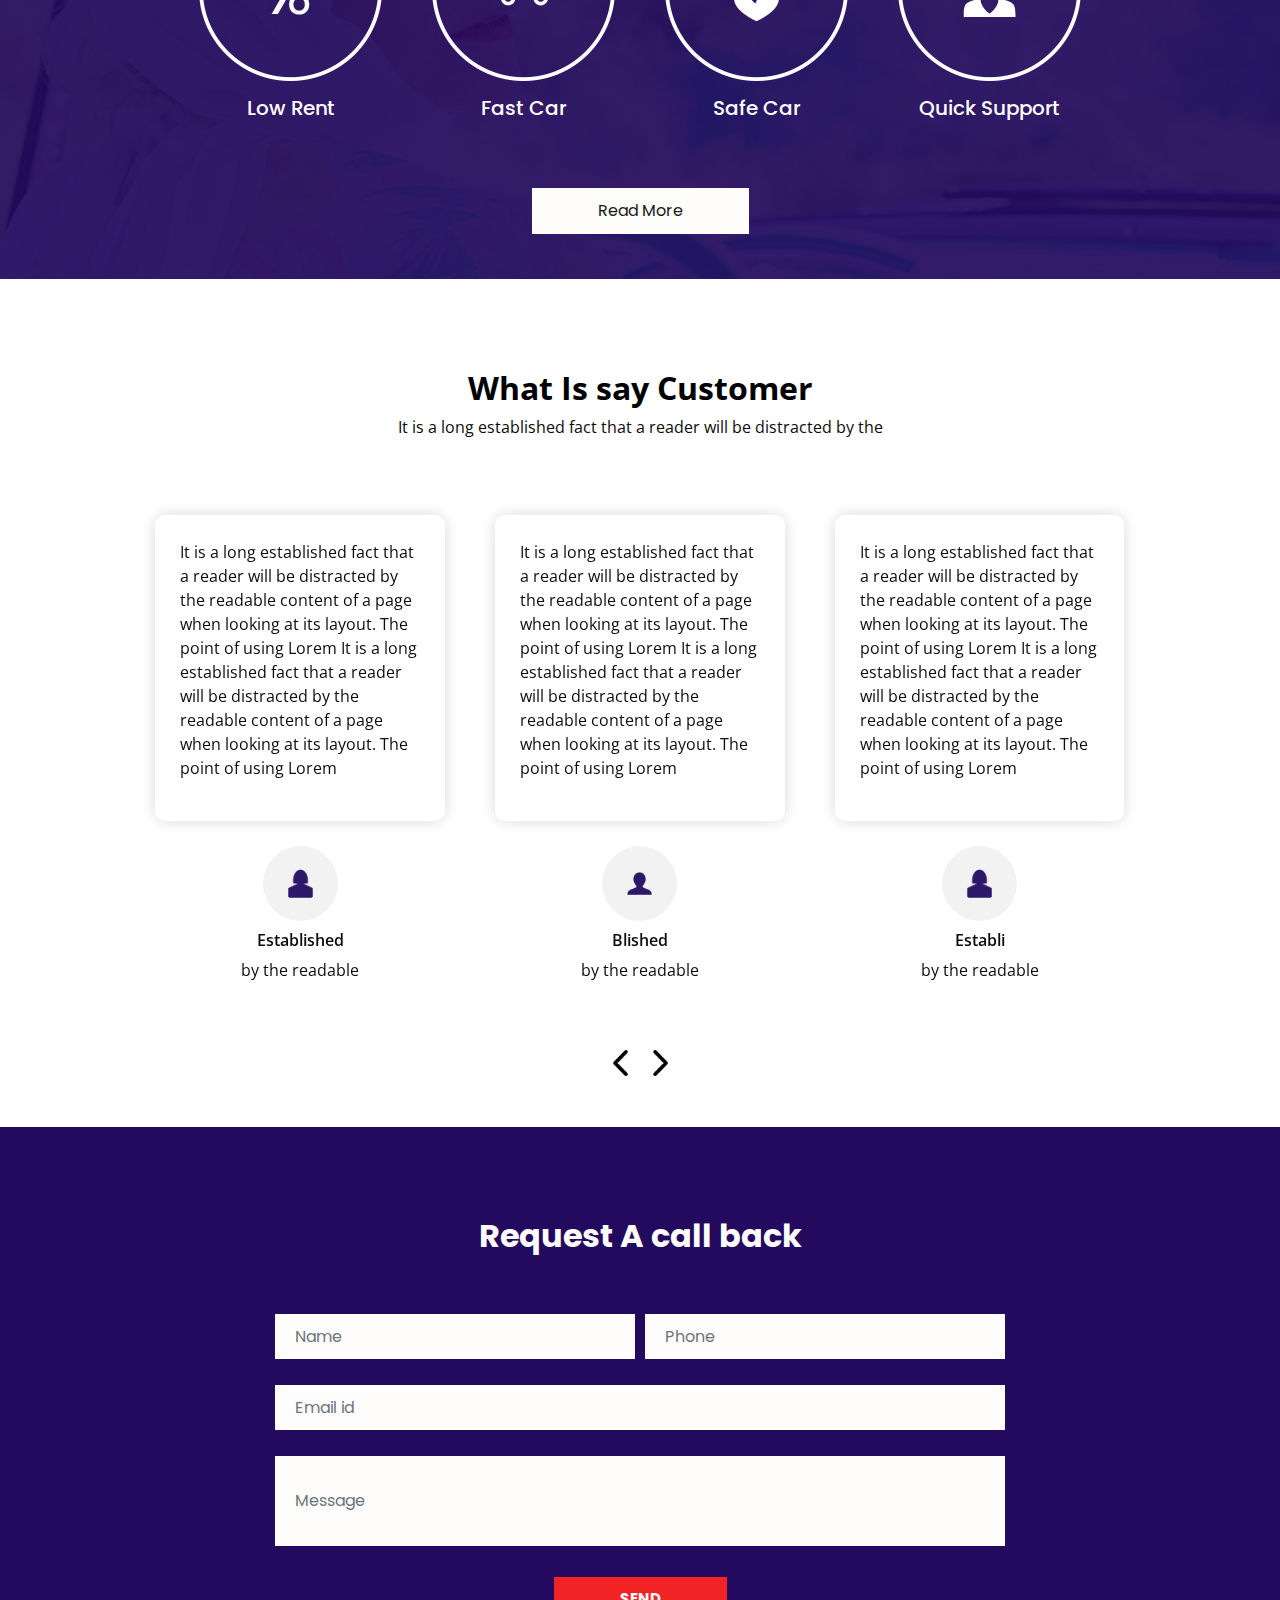
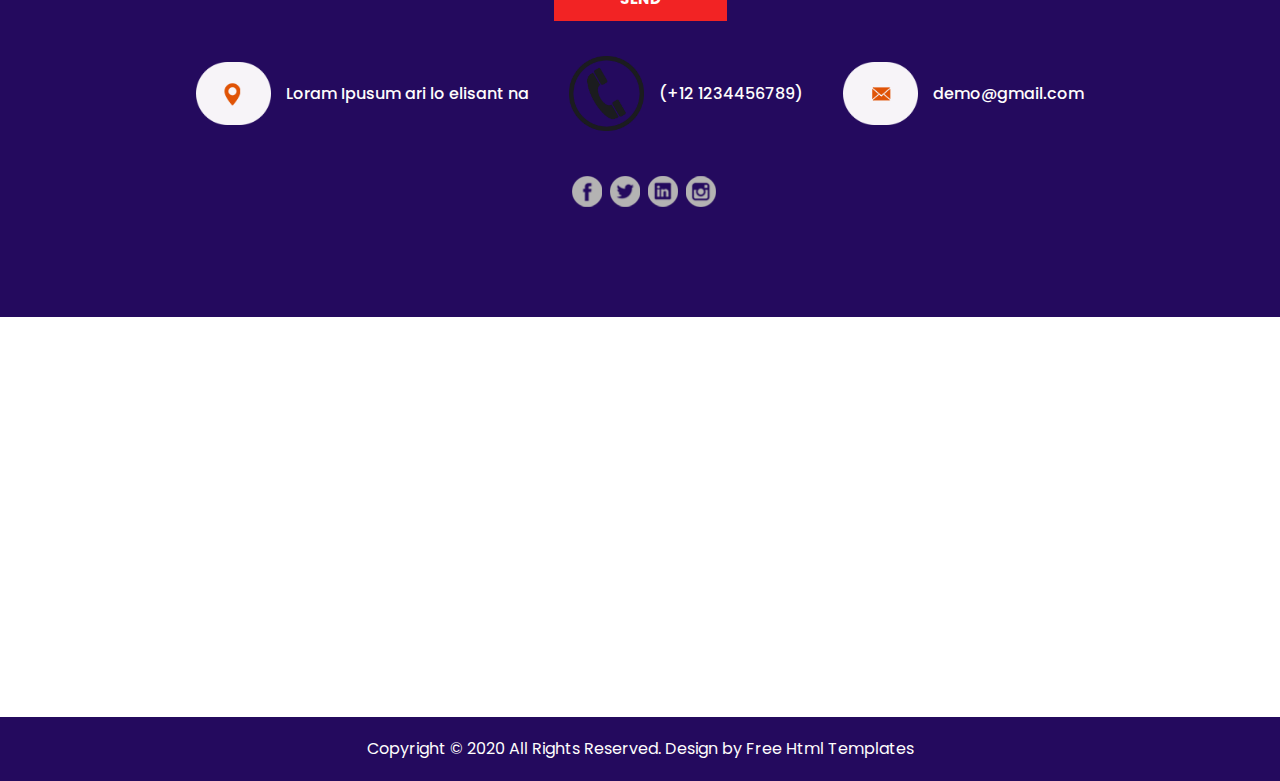
<file: public/index_unedited.html>
<!DOCTYPE html>
<html>

<head>
  <!-- Basic -->
  <meta charset="utf-8" />
  <meta http-equiv="X-UA-Compatible" content="IE=edge" />
  <!-- Mobile Metas -->
  <meta name="viewport" content="width=device-width, initial-scale=1, shrink-to-fit=no" />
  <!-- Site Metas -->
  <meta name="keywords" content="" /><!--EDIT-->
  <meta name="description" content="" /><!--EDIT-->
  <meta name="author" content="" /><!--EDIT-->

  <title>DOTS & GAMES</title>

  <!-- slider stylesheet -->
  <link rel="stylesheet" type="text/css" href="https://cdnjs.cloudflare.com/ajax/libs/OwlCarousel2/2.3.4/assets/owl.carousel.min.css" />

  <!-- bootstrap core css -->
  <link rel="stylesheet" type="text/css" href="css/bootstrap.css" />

  <!-- fonts style -->
  <link href="https://fonts.googleapis.com/css?family=Open+Sans:400,700|Poppins:400,600,700&display=swap" rel="stylesheet">

  <!-- Custom styles for this template -->
  <link href="css/style.css" rel="stylesheet" />
  <!-- responsive style -->
  <link href="css/responsive.css" rel="stylesheet" />
</head>

<body>
  <div class="hero_area">
    <!-- header section strats -->
    <header class="header_section">
      <div class="container-fluid">
        <nav class="navbar navbar-expand-lg custom_nav-container">
          <a class="navbar-brand" href="index.html">    <!--EDIT "navbar-brand"-->
            <span>
              Rent4u
            </span>   <!--EDIT-->
          </a>

          <div class="navbar-collapse" id="">
            <div class="user_option">
              <a href="">
                Login
              </a>    <!--EDIT-->
            </div>
            <div class="custom_menu-btn">
              <button onclick="openNav()">
                <span class="s-1"> </span>
                <span class="s-2"> </span>
                <span class="s-3"> </span>
              </button>
            </div>
            <div id="myNav" class="overlay">
              <div class="overlay-content">
                <a href="index.html">Home</a>   <!--EDIT-->
                <a href="about.html">About</a>
                <a href="car.html">Cars</a>
                <a href="blog.html">Blog</a>
                <a href="contact.html">Contact Us</a>
                <a href="#">Login</a>
              </div>
            </div>
          </div>
        </nav>
      </div>
    </header>
    <!-- end header section -->

    
    <!-- slider section -->
    <section class=" slider_section position-relative">
      <div class="slider_container">
        <div class="img-box">
          <img src="images/hero-img.jpg" alt="">    <!--EDIT-->
        </div>
        <div class="detail_container">
          <div id="carouselExampleControls" class="carousel slide" data-ride="carousel">
            <div class="carousel-inner">
              <div class="carousel-item active">
                <div class="detail-box">
                  <h1>
                    Rent Car <br>
                    Experts <br>
                    Service
                  </h1>   <!--EDIT-->   
                  <a href="">
                    Contact Us    <!--EDIT-->
                  </a>
                </div>
              </div>
              <div class="carousel-item">
                <div class="detail-box">
                  <h1>
                    Example 2 <br>
                    Example 2.2 <br>
                    Example 2.3
                  </h1>   <!--EDIT-->
                  <a href="">
                    Contact Us 2    <!--EDIT-->
                  </a>
                </div>
              </div>
            </div>
            <a class="carousel-control-prev" href="#carouselExampleControls" role="button" data-slide="prev">
              <span class="sr-only">Previous</span>
            </a>
            <a class="carousel-control-next" href="#carouselExampleControls" role="button" data-slide="next">
              <span class="sr-only">Next</span>
            </a>
          </div>

        </div>
      </div>
    </section>
  </div>
  <!-- end slider section -->


  <!--Keep section?START-->
  <!-- book section -->
  <section class="book_section">
    <div class="form_container">
      <form action="">
        <div class="form-row">
          <div class="col-lg-8">
            <div class="form-row">
              <div class="col-md-6">
                <label for="parkingName">Pick Up Locaion</label>
                <input type="text" class="form-control" placeholder="acb ">
              </div>
              <div class="col-md-6">
                <label for="parkingNumber">Drop Location</label>
                <input type="text" class="form-control" placeholder="acb ">
              </div>
            </div>
            <div class="form-row">
              <div class="col-md-6">
                <label for="parkingName">Pick Up Date</label>
                <input type="text" class="form-control" placeholder="07/09/2020">
              </div>
              <div class="col-md-6">
                <label for="parkingNumber">Return Date</label>
                <input type="text" class="form-control" placeholder="07/09/2020">
              </div>
            </div>
          </div>
          <div class="col-lg-4">
            <div class="btn-container">
              <button type="submit" class="">
                Search
              </button>
            </div>
          </div>
        </div>

      </form>
    </div>
    <div class="img-box">
      <img src="images/book-car.png" alt="">
    </div>
  </section>
  <!-- end book section -->
   <!--Keep section?END-->


   <!--Keep format?START-->
  <!-- car section -->
  <section class="car_section layout_padding2-top layout_padding-bottom">
    <div class="container">
      <div class="heading_container">
        <h2>
          Better Way For Find Your Favourite Cars
        </h2><!--EDIT-->
        <p>
          It is a long established fact that a reader will be distracted by the readable
        </p><!--EDIT-->
      </div>
      <div class="car_container">
        <div class="box">
          <div class="img-box">
            <img src="images/c-1.png" alt=""><!--EDIT-->
          </div>
          <div class="detail-box">
            <h5>
              Choose Your Car
            </h5><!--EDIT-->
            <p>
              It is a long established fact that a reader will be distracted by the readable content of a page when
            </p><!--EDIT-->
            <a href="">
              Read More
            </a><!--EDIT-->
          </div>
        </div>
        <div class="box">
          <div class="img-box">
            <img src="images/c-2.png" alt="">
          </div>
          <div class="detail-box">
            <h5>
              Get Your Car
            </h5>
            <p>
              It is a long established fact that a reader will be distracted by the readable content of a page when
            </p>
            <a href="">
              Read More
            </a>
          </div>
        </div>
        <div class="box">
          <div class="img-box">
            <img src="images/c-3.png" alt="">
          </div>
          <div class="detail-box">
            <h5>
              Contact Your Dealer
            </h5>
            <p>
              It is a long established fact that a reader will be distracted by the readable content of a page when
            </p>
            <a href="">
              Read More
            </a>
          </div>
        </div>
      </div>
    </div>
  </section>
  <!-- end car section -->
   <!--Keep format?END-->



  <!-- about section -->

  <section class="about_section layout_padding-bottom">
    <div class="container-fluid">
      <div class="row">
        <div class="col-md-7 px-0">
          <div class="img-box">
            <img src="images/about-img.png" alt="">
          </div>
        </div>
        <div class="col-md-4 col-lg-3">
          <div class="detail-box">
            <h2>
              About Our Cars
            </h2>
            <p>
              It is a long established fact that a reader will be distracted by the readable content of a page when looking at its layout. The point of using Lorem
            </p>
            <a href="">
              Read More
            </a>
          </div>
        </div>
      </div>
    </div>
  </section>

  <!-- end about section -->


  <!-- best section -->

  <section class="best_section">
    <div class="container">
      <div class="book_now">
        <div class="detail-box">
          <h2>
            Our Best Cars
          </h2>
          <p>
            It is a long established fact that a reader will be distracted by the
          </p>
        </div>
        <div class="btn-box">
          <a href="">
            Book Now
          </a>
        </div>
      </div>
    </div>
  </section>

  <!-- end best section -->

  <!-- rent section -->

  <section class="rent_section layout_padding">
    <div class="container">
      <div class="rent_container">
        <div class="box">
          <div class="img-box">
            <img src="images/r-1.png" alt="">
          </div>
          <div class="price">
            <a href="">
              Rent $200
            </a>
          </div>
        </div>
        <div class="box">
          <div class="img-box">
            <img src="images/r-2.png" alt="">
          </div>
          <div class="price">
            <a href="">
              Rent $200
            </a>
          </div>
        </div>
        <div class="box">
          <div class="img-box">
            <img src="images/r-3.png" alt="">
          </div>
          <div class="price">
            <a href="">
              Rent $200
            </a>
          </div>
        </div>
        <div class="box">
          <div class="img-box">
            <img src="images/r-4.png" alt="">
          </div>
          <div class="price">
            <a href="">
              Rent $200
            </a>
          </div>
        </div>
        <div class="box">
          <div class="img-box">
            <img src="images/r-5.png" alt="">
          </div>
          <div class="price">
            <a href="">
              Rent $200
            </a>
          </div>
        </div>
        <div class="box">
          <div class="img-box">
            <img src="images/r-6.png" alt="">
          </div>
          <div class="price">
            <a href="">
              Rent $200
            </a>
          </div>
        </div>
      </div>
      <div class="btn-box">
        <a href="">
          See More
        </a>
      </div>
    </div>
  </section>


  <!-- end rent section -->

  <!-- blog section -->

  <section class="blog_section layout_padding">
    <div class="container">
      <div class="heading_container">
        <h2>
          Our Latest Blog
        </h2>
        <p>
          It is a long established fact that a reader will be distracted by the
        </p>
      </div>
    </div>
    <div class="blog_container">
      <div class="layout_padding2-top">
        <div class="carousel-wrap ">
          <div class="owl-carousel">
            <div class="item">
              <div class="box">
                <div class="date-box">
                  <h6>
                    04 Nov 2019
                  </h6>
                </div>
                <div class="img-box">
                  <img src="images/b-1.jpg" alt="">
                </div>
                <div class="detail-box">
                  <h5>
                    Vintage
                  </h5>
                  <p>
                    It is a long established fact that a reader will be distracted by the readable The point of using Lorem </p>
                </div>
              </div>
            </div>
            <div class="item">
              <div class="box">
                <div class="date-box">
                  <h6>
                    04 Nov 2019
                  </h6>
                </div>
                <div class="img-box">
                  <img src="images/b-2.jpg" alt="">
                </div>
                <div class="detail-box">
                  <h5>
                    Steering wheels
                  </h5>
                  <p>
                    It is a long established fact that a reader will be distracted by the readable The point of using Lorem </p>
                </div>
              </div>
            </div>
            <div class="item">
              <div class="box">
                <div class="date-box">
                  <h6>
                    04 Nov 2019
                  </h6>
                </div>
                <div class="img-box">
                  <img src="images/b-3.jpg" alt="">
                </div>
                <div class="detail-box">
                  <h5>
                    Buick Car
                  </h5>
                  <p>
                    It is a long established fact that a reader will be distracted by the readable The point of using Lorem </p>
                </div>
              </div>
            </div>
            <div class="item">
              <div class="box">
                <div class="date-box">
                  <h6>
                    04 Nov 2019
                  </h6>
                </div>
                <div class="img-box">
                  <img src="images/b-2.jpg" alt="">
                </div>
                <div class="detail-box">
                  <h5>
                    Steering wheels
                  </h5>
                  <p>
                    It is a long established fact that a reader will be distracted by the readable The point of using Lorem </p>
                </div>
              </div>
            </div>
          </div>
        </div>
      </div>
    </div>
  </section>

  <!-- end blog section -->

  <!-- us section -->

  <section class="us_section">
    <div class="container">
      <div class="heading_container">
        <h2>
          Why choose Us
        </h2>
        <p>
          It is a long established fact that a reader will be distracted by the
        </p>
      </div>
    </div>
    <div class="us_container layout_padding2">
      <div class="content_box">
        <div class="box">
          <div class="img-box">
            <img src="images/u-1.png" alt=""> <!--Circle is part of png, not a style-->
          </div>
          <div class="detail-box">
            <h5>
              Low Rent
            </h5>
          </div>
        </div>
        <div class="box">
          <div class="img-box">
            <img src="images/u-2.png" alt="">
          </div>
          <div class="detail-box">
            <h5>
              Fast Car
            </h5>
          </div>
        </div>
        <div class="box">
          <div class="img-box">
            <img src="images/u-3.png" alt="">
          </div>
          <div class="detail-box">
            <h5>
              Safe Car
            </h5>
          </div>
        </div>
        <div class="box">
          <div class="img-box">
            <img src="images/u-4.png" alt="">
          </div>
          <div class="detail-box">
            <h5>
              Quick Support
            </h5>
          </div>
        </div>
      </div>
      <div class="btn-box">
        <a href="">
          Read More
        </a>
      </div>
    </div>
  </section>

  <!-- end us section -->

  <!-- client section -->

  <section class="client_section layout_padding">
    <div class="container">
      <div class="heading_container">
        <h2>
          What Is say Customer
        </h2>
        <p>
          It is a long established fact that a reader will be distracted by the
        </p>
      </div>
      <div class="layout_padding2-top">
        <div class="carousel-wrap ">
          <div class="owl-carousel">
            <div class="item">
              <div class="box">
                <div class="detail-box">
                  <p>
                    It is a long established fact that a reader will be distracted by the readable content of a page when looking at its layout. The point of using Lorem It is a long established fact that a reader will be distracted by the readable content of a page when looking at its layout. The point of using Lorem
                  </p>
                </div>
                <div class="client_id">
                  <div class="img-box">
                    <img src="images/client-1.png" alt="" class="img-1">
                    <img src="images/client-1-white.png" alt="" class="img-2">
                  </div>
                  <div class="name">
                    <h6>
                      Established
                    </h6>
                    <p>
                      by the readable
                    </p>
                  </div>
                </div>
              </div>
            </div>
            <div class="item">
              <div class="box">
                <div class="detail-box">
                  <p>
                    It is a long established fact that a reader will be distracted by the readable content of a page when looking at its layout. The point of using Lorem It is a long established fact that a reader will be distracted by the readable content of a page when looking at its layout. The point of using Lorem
                  </p>
                </div>
                <div class="client_id">
                  <div class="img-box">
                    <img src="images/client-2.png" alt="" class="img-1">
                    <img src="images/client-2-white.png" alt="" class="img-2">
                  </div>
                  <div class="name">
                    <h6>
                      Blished
                    </h6>
                    <p>
                      by the readable
                    </p>
                  </div>
                </div>
              </div>
            </div>
            <div class="item">
              <div class="box">
                <div class="detail-box">
                  <p>
                    It is a long established fact that a reader will be distracted by the readable content of a page when looking at its layout. The point of using Lorem It is a long established fact that a reader will be distracted by the readable content of a page when looking at its layout. The point of using Lorem
                  </p>
                </div>
                <div class="client_id">
                  <div class="img-box">
                    <img src="images/client-1.png" alt="" class="img-1">
                    <img src="images/client-1-white.png" alt="" class="img-2">
                  </div>
                  <div class="name">
                    <h6>
                      Establi
                    </h6>
                    <p>
                      by the readable
                    </p>
                  </div>
                </div>
              </div>
            </div>
            <div class="item">
              <div class="box">
                <div class="detail-box">
                  <p>
                    It is a long established fact that a reader will be distracted by the readable content of a page when looking at its layout. The point of using Lorem It is a long established fact that a reader will be distracted by the readable content of a page when looking at its layout. The point of using Lorem
                  </p>
                </div>
                <div class="client_id">
                  <div class="img-box">
                    <img src="images/client-1.png" alt="" class="img-1">
                    <img src="images/client-1-white.png" alt="" class="img-2">
                  </div>
                  <div class="name">
                    <h6>
                      Establi
                    </h6>
                    <p>
                      by the readable
                    </p>
                  </div>
                </div>
              </div>
            </div>
          </div>
        </div>
      </div>

    </div>
  </section>

  <!-- end client section -->



  <!-- contact section -->
  <!--send callback section-->
  <section class="contact_section layout_padding"> <!--EDIT image backg .css/contact_section/ line 1007-->
    <div class="container">
      <div class="heading_container">
        <h2>
          Request A call back
        </h2>
      </div>
      <div class="row">
        <div class="col-md-8 mx-auto">
          <div class="form_container">
            <form>
              <div class="form-row">
                <div class="form-group col-md-6">
                  <input type="text" class="form-control" id="inputName4" placeholder="Name">
                </div>
                <div class="form-group col-md-6">
                  <input type="text" class="form-control" id="inputSubject4" placeholder="Phone">
                </div>
              </div>
              <div class="form-row">
                <div class="form-group col">
                  <input type="email" class="form-control" id="inputEmail4" placeholder="Email id">
                </div>
              </div>
              <div class="form-group">
                <input type="text" class="form-control" id="inputMessage" placeholder="Message">
              </div>
              <div class="d-flex justify-content-center">
                <button type="submit" class="">Send</button>
              </div>
            </form>
          </div>
        </div>
      </div>
      <!--end send callback section-->

      <!--contact icon section-->
      <div class="contact_items">
        <a href="">
          <div class="img-box">
            <img src="images/location.png" alt="">
          </div>
          <h6>
            Loram Ipusum ari
            lo elisant na
          </h6>
        </a>
        <a href="">
          <div class="img-box">
            <img src="images/call.png" alt="">
          </div>
          <h6>
            (+12 1234456789)
          </h6>
        </a>
        <a href="">
          <div class="img-box">
            <img src="images/mail.png" alt="">
          </div>
          <h6>
            demo@gmail.com
          </h6>
        </a>
      </div>
      <!--end conact icon section-->

      <!--Socials section-->
      <div class="social_container">
        <div class="social-box">
          <div>
            <a href="">
              <img src="images/fb.png" alt="">
            </a>
          </div>
          <div>
            <a href="">
              <img src="images/twitter.png" alt="">
            </a>
          </div>
          <div>
            <a href="">
              <img src="images/linkedin.png" alt="">
            </a>
          </div>
          <div>
            <a href="">
              <img src="images/insta.png" alt="">
            </a>
          </div>
        </div>
      </div>
      <!--end Socials section-->

    </div>
  </section>

  <!-- end contact section -->



  <!-- PAST map section -->
  <section class="map_section">
    <div class="map_container">
      <div class="map-responsive">
        <iframe src="https://www.google.com/maps/embed/v1/place?key=AIzaSyA0s1a7phLN0iaD6-UE7m4qP-z21pH0eSc&q=Eiffel+Tower+Paris+France" width="600" height="300" frameborder="0" style="border:0; width: 100%; height:100%" allowfullscreen></iframe>
      </div>
    </div>
  </section>
  <!-- PAST end map section -->



  <!-- footer section -->
  <footer class="container-fluid footer_section">
    <p>
      Copyright &copy; 2020 All Rights Reserved. Design by
      <a href="https://html.design/">Free Html Templates</a> <!--EDIT Alan-->
    </p>
  </footer>
  <!-- footer section -->

  <script src="js/jquery-3.4.1.min.js"></script>
  <script src="js/bootstrap.js"></script>
  <script src="https://cdnjs.cloudflare.com/ajax/libs/OwlCarousel2/2.3.4/owl.carousel.min.js">
  </script>
  <script src="js/custom.js"></script>


</body>

</html>

<!--CSS Design by https://html.design/ Free Html Templates-->
</file>
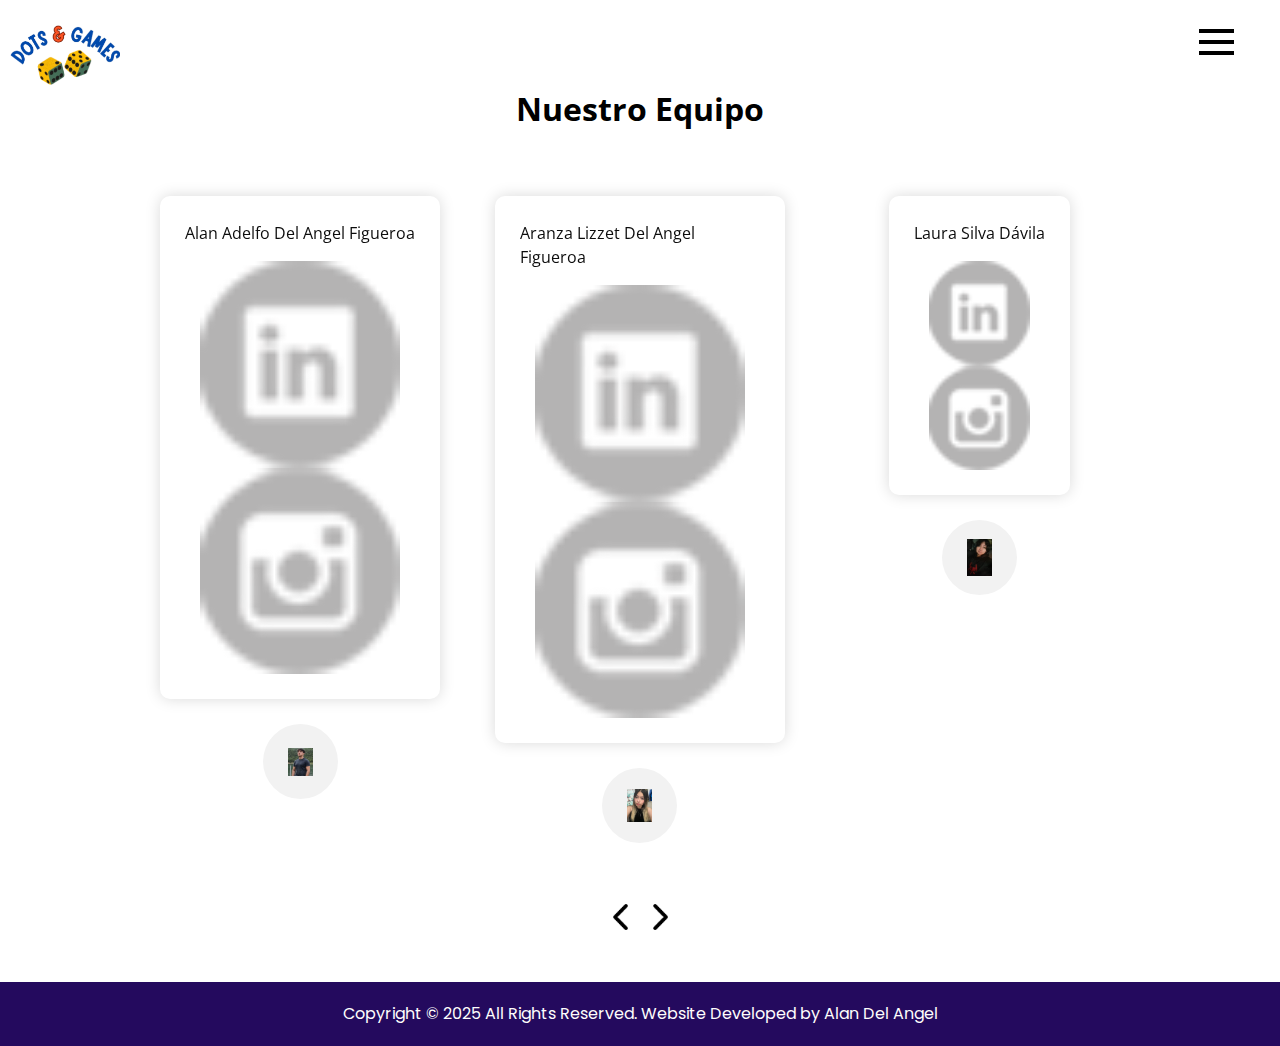
<file: public/our_team.html>
<!DOCTYPE html>
<html>

<head>
  <!-- Basic -->
  <meta charset="utf-8" />
  <meta http-equiv="X-UA-Compatible" content="IE=edge" />
  <!-- Mobile Metas -->
  <meta name="viewport" content="width=device-width, initial-scale=1, shrink-to-fit=no" />
  <!-- Site Metas -->
  <meta name="keywords" content="Board GamesGames, Inclusive, Fun, Family" />
  <meta name="author" content="Alan Del Angel" />

  <title>DOTS & GAMES</title>
  <meta name="description" content="Dots & Games es una marca de juegos de mesa inclusivos, donde buscamos la diversión para todos 
  incluso para aquellas personas con discapacidad visual." />

  <!-- slider stylesheet -->
  <link rel="stylesheet" type="text/css" href="https://cdnjs.cloudflare.com/ajax/libs/OwlCarousel2/2.3.4/assets/owl.carousel.min.css" />

  <!-- bootstrap core css -->
  <link rel="stylesheet" type="text/css" href="css/bootstrap.css" />

  <!-- fonts style -->
  <link href="https://fonts.googleapis.com/css?family=Open+Sans:400,700|Poppins:400,600,700&display=swap" rel="stylesheet">

  <!-- Custom styles for this template -->
  <link href="css/style.css" rel="stylesheet" />
  <!-- responsive style -->
  <link href="css/responsive.css" rel="stylesheet" />
</head>

<body>
  <div class="hero_area">
    <!-- header section strats -->
    <header class="header_section">
      <div class="container-fluid">
        <nav class="navbar navbar-expand-lg custom_nav-container">
          <a class="navbar-brand" href="index.html">
            <img src="images/logo_de_dots_and_games-removebg.png"  alt="Logo Dots&Games">
          </a>

          <div class="navbar-collapse" id="subpage-button">
            <div class="custom_menu-btn">
              <button onclick="openNav()">
                <span class="s-1"> </span>
                <span class="s-2"> </span>
                <span class="s-3"> </span>
              </button>
            </div>
            <div id="myNav" class="overlay">
              <div class="overlay-content">
                <a href="index.html"> <img src="images/home.png"> Inicio</a>
                <a href="about.html"> <img src="images/us.png"> Acerca de Nosotros</a>
                <a href="games.html"> <img src="images/games.png"> Juegos de Mesa</a>
                <a href="our_team.html"> <img src="images/contact_us.png"> Nuestro Equipo</a>
              </div>
            </div>
          </div>
        </nav>
      </div>
    </header>
    <!-- end header section -->


  <!-- client section -->

  <section class="client_section layout_padding">
    <div class="container">
      <div class="heading_container">
        <h2>
          Nuestro Equipo
        </h2>
      </div>
      <div class="layout_padding2-top">
        <div class="carousel-wrap ">
          <div class="owl-carousel">
            <div class="item">
              <div class="box">
                <div class="detail-box">
                  <p>
                    Alan Adelfo Del Angel Figueroa
                  </p>
                  <div class="container">
                    <div class="social_container">
                      <div class="social-box">
                        <div>
                          <a href="https://www.linkedin.com/in/alan-adelfo-del-angel-figueroa-86a297301/">
                            <img src="images/linkedin.png" alt="">
                          </a>
                        </div>
                        <div>
                          <a href="https://www.instagram.com/alan__delangel/profilecard/?igsh=eG8xdDI1bDI3Zml6">
                            <img src="images/insta.png" alt="">
                          </a>
                        </div>
                      </div>
                    </div>
                  </div>
                </div>
                <div class="client_id">
                  <div class="img-box">
                    <img src="images/yo_merengues.jpg" alt="" class="img-1">
                    <img src="images/yo_merengues.jpg" alt="" class="img-2">
                  </div>
                  <div class="name">

                  </div>
                </div>
              </div>
            </div>
            <div class="item">
              <div class="box">
                <div class="detail-box">
                  <p>
                    Aranza Lizzet Del Angel Figueroa
                  </p>
                  <div class="container">
                    <div class="social_container">
                      <div class="social-box">
                        <div>
                          <a href="https://www.linkedin.com/in/ary-del-angel-17a397328?trk=contact-info ">
                            <img src="images/linkedin.png" alt="">
                          </a>
                        </div>
                        <div>
                          <a href="aranzalizzet@gmail.com">
                            <img src="images/insta.png" alt="">
                          </a>
                        </div>
                      </div>
                    </div>
                  </div>
                </div>
                <div class="client_id">
                  <div class="img-box">
                    <img src="images/ary.jpg" alt="" class="img-1">
                    <img src="images/ary.jpg" alt="" class="img-2">
                  </div>
                  <div class="name">
                  </div>
                </div>
              </div>
            </div>
            <div class="item">
              <div class="box">
                <div class="detail-box">
                  <p>
                    Laura Silva Dávila 
                  </p>
                  <div class="container">
                    <div class="social_container">
                      <div class="social-box">
                        <div>
                          <a href="https://linkedin.com/in/laura-avila-silva-94b940324">
                            <img src="images/linkedin.png" alt="">
                          </a>
                        </div>
                        <div>
                          <a href="lauraavilasilva3@gmail.com">
                            <img src="images/insta.png" alt="">
                          </a>
                        </div>
                      </div>
                    </div>
                  </div>
                </div>
                <div class="client_id">
                  <div class="img-box">
                    <img src="images/laura.jpg" alt="" class="img-1">
                    <img src="images/laura.jpg" alt="" class="img-2">
                  </div>
                  <div class="name">
                  </div>
                </div>
              </div>
            </div>
            <div class="item">
              <div class="box">
                <div class="detail-box">
                  <p>
                    Alondra Pelagio
                  </p>
                  <div class="container">
                    <div class="social_container">
                      <div class="social-box">
                        <div>
                          <a href="https://www.linkedin.com/in/alejandra-pelagio-8251892bb?
                          utm_source=share&utm_campaign=share_via&utm_content=profile&utm_medium=android_app ">
                            <img src="images/linkedin.png" alt="">
                          </a>
                        </div>
                        <div>
                          <a href="alejandrapelagio11@gmail.com">
                            <img src="images/insta.png" alt="">
                          </a>
                        </div>
                      </div>
                    </div>
                  </div>
                </div>
                <div class="client_id">
                  <div class="img-box">
                    <img src="images/Alondra .jpg" alt="" class="img-1">
                    <img src="images/Alondra .jpg" alt="" class="img-2">
                  </div>
                  <div class="name">
                  </div>
                </div>
              </div>
            </div>
            <div class="item">
              <div class="box">
                <div class="detail-box">
                  <p>
                    Daniela Moreno
                  </p>
                  <div class="container">
                    <div class="social_container">
                      <div class="social-box">
                        <div>
                          <a href="https://www.linkedin.com/in/daniela-moreno-504b30327?trk=contact-info ">
                            <img src="images/linkedin.png" alt="">
                          </a>
                        </div>
                        <div>
                          <a href="danielamorenoag3@gmail.com">
                            <img src="images/insta.png" alt="">
                          </a>
                        </div>
                      </div>
                    </div>
                  </div>
                </div>
                <div class="client_id">
                  <div class="img-box">
                    <img src="images/dani.jpg" alt="" class="img-1">
                    <img src="images/dani.jpg" alt="" class="img-2">
                  </div>
                  <div class="name">
                    
                  </div>
                </div>
              </div>
            </div>
            <div class="item">
              <div class="box">
                <div class="detail-box">
                  <p>
                    Jessica Lorena Reyes Roque
                  </p>
                  <div class="container">
                    <div class="social_container">
                      <div class="social-box">
                        <div>
                          <a href="https://www.linkedin.com/in/lorena-reyes-roque-346397328/">
                            <img src="images/linkedin.png" alt="">
                          </a>
                        </div>
                        <div>
                          <a href="reyesroquejessicalorena@gmail.com">
                            <img src="images/insta.png" alt="">
                          </a>
                        </div>
                      </div>
                    </div>
                  </div>
                </div>
                <div class="client_id">
                  <div class="img-box">
                    <img src="images/lore.jpg" alt="" class="img-1">
                    <img src="images/lore.jpg" alt="" class="img-2">
                  </div>
                  <div class="name">
                    
                  </div>
                </div>
              </div>
            </div>
          </div>
        </div>
      </div>

    </div>
  </section>

  <!-- end client section -->


  <!-- footer section -->
  <footer class="container-fluid footer_section">
    <p>
      Copyright &copy; 2025 All Rights Reserved. Website Developed by
      <a href="https://www.instagram.com/alan__delangel/profilecard/?igsh=eG8xdDI1bDI3Zml6" id="dev_name">Alan Del Angel</a>
    </p>
  </footer>
  <!-- footer section -->

  <script src="js/jquery-3.4.1.min.js"></script>
  <script src="js/bootstrap.js"></script>
  <script src="https://cdnjs.cloudflare.com/ajax/libs/OwlCarousel2/2.3.4/owl.carousel.min.js">
  </script>
  <script src="js/custom.js"></script>


</body>

</html>

<!--CSS Design by https://html.design/ Free Html Templates-->
</file>
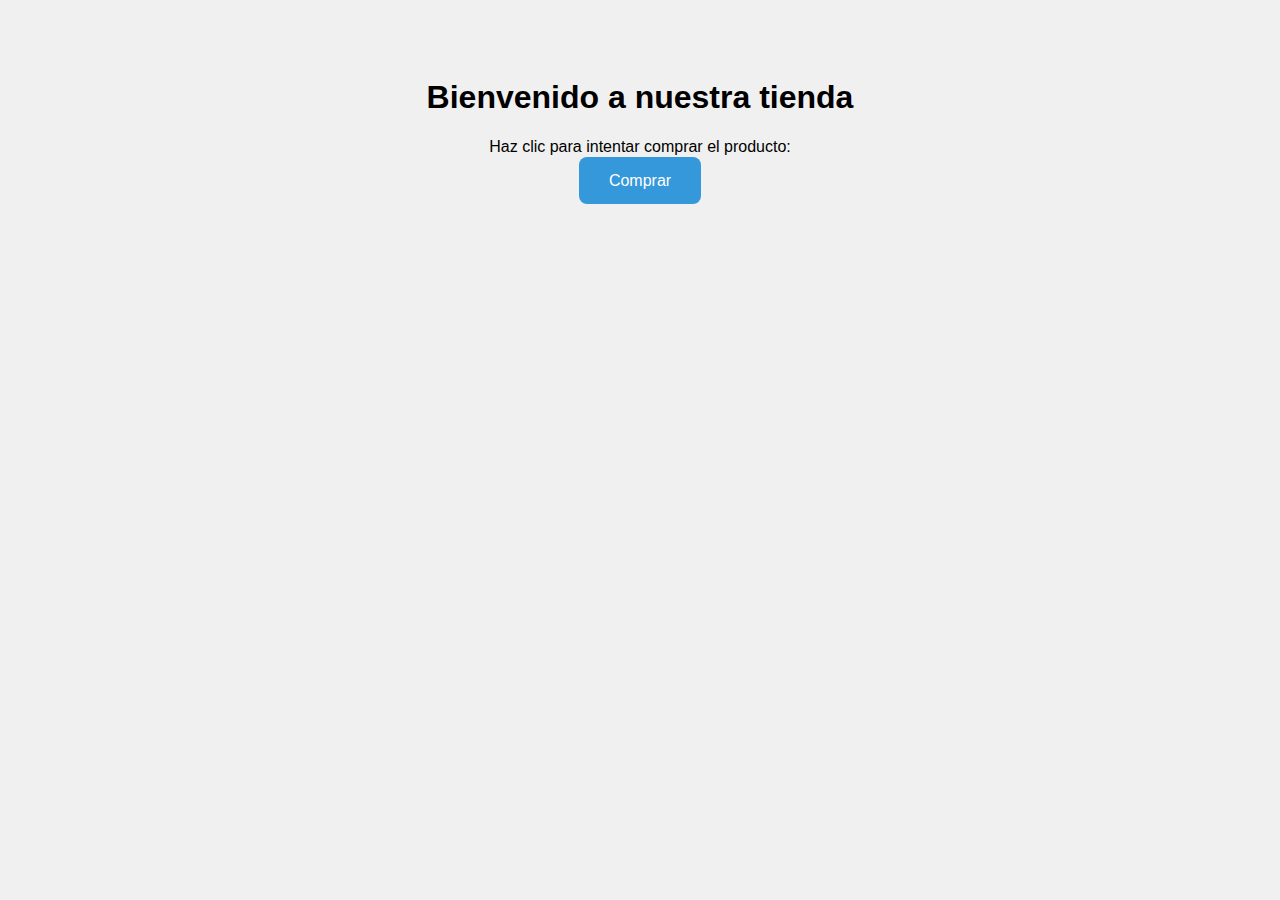
<file: public/sold_out.html>
<!DOCTYPE html>
<html lang="es">
<head>
  <meta charset="UTF-8">
  <title>Página de Producto</title>
  <style>
    body {
      font-family: Arial, sans-serif;
      background-color: #f0f0f0;
      padding: 50px;
      text-align: center;
    }

    #button_loteria {
      padding: 15px 30px;
      background-color: #3498db;
      color: white;
      text-decoration: none;
      font-size: 16px;
      border-radius: 8px;
    }

    #button_loteria:hover {
      background-color: #2980b9;
    }

    /* Pop-up */
    .overlay {
      position: fixed;
      top: 0; left: 0;
      width: 100%; height: 100%;
      background-color: rgba(0, 0, 0, 0.6);
      display: none;
      justify-content: center;
      align-items: center;
      z-index: 999;
    }

    .popup {
      background: white;
      padding: 30px;
      border-radius: 10px;
      text-align: center;
      max-width: 400px;
      box-shadow: 0 0 15px rgba(0,0,0,0.3);
      animation: pop-in 0.3s ease-out;
    }

    @keyframes pop-in {
      from { transform: scale(0.8); opacity: 0; }
      to { transform: scale(1); opacity: 1; }
    }

    button.close {
      margin-top: 20px;
      padding: 10px 20px;
      background-color: #c0392b;
      color: white;
      border: none;
      border-radius: 5px;
      cursor: pointer;
    }

    button.close:hover {
      background-color: #a93226;
    }
  </style>
</head>
<body>

  <h1>Bienvenido a nuestra tienda</h1>
  <p>Haz clic para intentar comprar el producto:</p>

  <!-- Botón de compra -->
  <a href="#" id="button_loteria">Comprar</a>

  <!-- Pop-up oculto inicialmente -->
  <div class="overlay" id="popup">
    <div class="popup">
      <h2>Producto Agotado</h2>
      <p>Lamentamos informarte que este producto ya no está disponible. Una disculpa por las molestias.</p>
      <button class="close" onclick="cerrarPopup()">Entendido</button>
    </div>
  </div>

  <script>
    const boton = document.getElementById('button_loteria');
    const popup = document.getElementById('popup');

    boton.addEventListener('click', function(event) {
      event.preventDefault(); // Evita la redirección
      popup.style.display = 'flex';
    });

    function cerrarPopup() {
      popup.style.display = 'none';
    }
  </script>

</body>
</html>
</file>
<file: public/css/style.css>
body {
  font-family: "Poppins",
 sans-serif;
  color: #0c0c0c;
  background-color: #ffffff;
}

.layout_padding {
  padding-top: 90px;
  padding-bottom: 90px;
}

.layout_padding2 {
  padding-top: 45px;
  padding-bottom: 45px;
}

.layout_padding2-top {
  padding-top: 45px;
}

.layout_padding2-bottom {
  padding-bottom: 45px;
}

.layout_padding-top {
  padding-top: 90px;
}

.layout_padding-bottom {
  padding-bottom: 90px;
}

.heading_container {
  display: -webkit-box;
  display: -ms-flexbox;
  display: flex;
  -webkit-box-orient: vertical;
  -webkit-box-direction: normal;
      -ms-flex-direction: column;
          flex-direction: column;
  -webkit-box-align: start;
      -ms-flex-align: start;
          align-items: flex-start;
}

.heading_container h2 {
  font-weight: bold;
  color: #000000;
  position: relative;
}

/*header section*/
.hero_area {
  position: relative;
}

.header_section {
  position: absolute;
  width: 100%;
  top: 0;
  left: 0;
}

.header_section .container-fluid {
  padding-right: 25px;
  padding-left: 25px;
}

.header_section .nav_container {
  margin: 0 auto;
}

.custom_nav-container.navbar-expand-lg .navbar-nav .nav-link img {
  width: 22px;
  margin-right: 15px;
}

.custom_nav-container.navbar-expand-lg .navbar-nav .nav-link {
  padding: 0px 25px;
  color: #fefeff;
  text-align: center;
  font-family: "Roboto",
 sans-serif;
}

.custom_menu-btn {
  z-index: 9;
  position: absolute;
  right: 15px;
  top: 14px;
}

.custom_menu-btn button {
  margin-top: 7px;
  outline: none;
  border: none;
  background-color: transparent;
}

.custom_menu-btn span {
  display: block;
  width: 35px;
  height: 4px;
  background-color: #ffffff;
  margin: 7px 0;
  -webkit-transition: all 0.3s;
  transition: all 0.3s;
}

#subpage-button span{
  background-color: #000000;
}

.custom_menu-btn .custom_menu-btn .s-2 {
  -webkit-transition: all 0.1s;
  transition: all 0.1s;
}

.menu_btn-style button {
  position: fixed;
  right: 29px;
  top: 14px;
}

.menu_btn-style button .s-1 {
  -webkit-transform: rotate(45deg) translateY(16px);
          transform: rotate(45deg) translateY(16px);
}

.menu_btn-style button .s-2 {
  -webkit-transform: translateX(100px);
          transform: translateX(100px);
}

.menu_btn-style button .s-3 {
  -webkit-transform: rotate(-45deg) translateY(-16px);
          transform: rotate(-45deg) translateY(-16px);
}

.overlay {
  height: 100%;
  width: 0;
  position: fixed;
  z-index: 1;
  top: 0;
  left: 0;
  background-color: rgba(36, 10, 94, 0.9);
  overflow-x: hidden;
  -webkit-transition: 0.5s;
  transition: 0.5s;
}

.overlay .closebtn {
  position: absolute;
  top: 0;
  right: 30px;
  font-size: 60px;
}

.overlay a {
  padding: 2px 0px;
  text-decoration: none;
  font-size: 22px;
  color: #f1f1f1;
  display: block;
  -webkit-transition: 0.3s;
  transition: 0.3s;
  text-transform: uppercase;
}

.overlay-content {
  position: relative;
  top: 25%;
  width: 100%;
  text-align: center;
  margin-top: 30px;
}

.menu_width {
  width: 100%;
}

a,
a:hover,
a:focus {
  text-decoration: none;
}

a:hover,
a:focus {
  color: initial;
}

.btn,
.btn:focus {
  outline: none !important;
  -webkit-box-shadow: none;
          box-shadow: none;
}

.custom_nav-container .nav_search-btn {
  background-image: url(../images/search-icon.png);
  background-size: 18px;
  background-repeat: no-repeat;
  width: 35px;
  height: 35px;
  padding: 0;
  border: none;
  margin: 0 40px 0 15px;
  background-position: center;
}

.navbar-brand {
  /*la decision de altura la dijo ary*/
  margin-top: 80px;
  margin-left: -15px;
  display: -webkit-box;
  display: -ms-flexbox;
  position: fixed;
  display: flex;
  -webkit-box-align: center;
      -ms-flex-align: center;
          align-items: center;
}

@media (max-width: 1120px) {
  .navbar-brand.hidden {
    transform: translateY(-100%);
    transition: transform 0.3s ease;
    }
  
  .navbar-brand {
    margin-top: 50px;
    transition: transform 0.3s ease;
  }
}

/*THis is for future changes of logo navbar */
.navbar-brand span {
  font-size: 24px;
  font-weight: 700;
  color: #240a5e;
}


.navbar-brand img {
  width: 110px;
}

.custom_nav-container {
  z-index: 99999;
  padding: 15px 0;
}

.custom_nav-container .navbar-toggler {
  outline: none;
}

.custom_nav-container .navbar-toggler .navbar-toggler-icon {
  background-image: url(images/logo_de_dots_and_games-removebg.png);
  background-size: 55px;
}

.user_option {
  margin-left: auto;
  margin-right: 95px;
}

.user_option a {
  color: #fefdfc;
  font-size: 16px;
}
/*end header section*/


.slider_section .carousel {
  position: unset;
}

.slider_section .slider_container {
  display: -webkit-box;
  display: -ms-flexbox;
  display: flex;
}

.slider_section .slider_container .img-box {
  -webkit-box-flex: 2.5;
      -ms-flex: 2.5;
          flex: 2.5;
}

.slider_section .slider_container .img-box img {
  width: 100%;
}

.slider_section .slider_container .detail_container {
  position: relative;
  -webkit-box-flex: 1;
      -ms-flex: 1;
          flex: 1;
  background-color: #240a5e;
  display: -webkit-box;
  display: -ms-flexbox;
  display: flex;
  -webkit-box-align: center;
      -ms-flex-align: center;
          align-items: center;
  -webkit-box-pack: center;
      -ms-flex-pack: center;
          justify-content: center;
}

.slider_section .slider_container .detail_container #carouselExampleControls {
  width: 100%;
}

.slider_section .slider_container .detail_container .detail-box {
  width: -webkit-fit-content;
  width: -moz-fit-content;
  width: fit-content;
  margin: auto;
}

.slider_section .slider_container .detail_container .detail-box h1 {
  font-family: "Open Sans",
 sans-serif;
  text-transform: uppercase;
  text-align: center;
  font-weight: bold;
  color: #fefdfc;
  font-size: 3.5rem;
}

.slider_section .slider_container .detail_container .detail-box h2 {
  font-family: "Open Sans",
 sans-serif;
  text-transform: uppercase;
  font-weight: bold;
  color: #fefdfc;
  font-size: 3.5rem;
}

.slider_section .slider_container .detail_container .detail-box a {
  display: inline-block;
  padding: 10px 45px;
  background-color: #f22324;
  color: #fefdfc;
  border-radius: 0;
  border: 1px solid #f22324;
  text-transform: uppercase;
  margin-top: 35px;
}

.slider_section .slider_container .detail_container .detail-box a:hover {
  background-color: transparent;
  color: #f22324;
}

.slider_section .carousel-control-prev,
.slider_section .carousel-control-next {
  width: 50px;
  height: 50px;
  left: 0;
  opacity: 1;
  -webkit-transform: translateX(-50%);
          transform: translateX(-50%);
  background-repeat: no-repeat;
  background-color: #240a5e;
  background-size: 20px;
  background-position: center;
}

.slider_section .carousel-control-prev {
  top: 15%;
  background-image: url(../images/prev.png);
}

.slider_section .carousel-control-next {
  top: initial;
  bottom: 15%;
  background-image: url(../images/next.png);
}



.about_section .row {
  -webkit-box-align: center;
      -ms-flex-align: center;
          align-items: center;
}

.about_section .img-box img {
  width: 100%;
}

.about_section .detail-box {
  text-align: center;
}

.about_section .detail-box h2 {
  font-weight: bold;
}

.about_section .detail-box p {
  margin-top: 15px;
}

.about_section .detail-box a {
  display: inline-block;
  padding: 8px 25px;
  background-color: #f22324;
  color: #fefdfc;
  border-radius: #000000;
  border: 1px solid #f22324;
  margin-top: 15px;
}

.about_section .detail-box a:hover {
  background-color: transparent;
  color: #f22324;
}

.best_section {
  -webkit-box-shadow: 0 0 10px 0 rgba(0, 0, 0, 0.15);
          box-shadow: 0 0 10px 0 rgba(0, 0, 0, 0.15);
  padding: 25px 0;
}

.best_section .book_now {
  margin-top: 20px;
  display: -webkit-box;
  display: -ms-flexbox;
  display: flex;
  -webkit-box-pack: justify;
      -ms-flex-pack: justify;
          justify-content: space-between;
  -webkit-box-align: center;
      -ms-flex-align: center;
          align-items: center;
}

.best_section .book_now .detail-box h2 {
  font-weight: bold;
}

.best_section .book_now .detail-box p {
  margin: 0;
}

.best_section .book_now img {
  width: 20px;
}

.rent_section {
  position: relative;
  z-index: 1;
  overflow: hidden;
}

/* bg for it to be opaque by itself, not the content */

.rent_section::before {
  content: '';
  position: absolute;
  top: 0;
  right: 0;
  bottom: 0;
  left: 0;
  background-image: url(images_in_css/games_bg.png);
  background-size: cover;
  background-position: center;
  background-repeat: no-repeat;
  background-attachment: fixed;
  opacity: 0.25; 
  z-index: -1;
}

.rent_section .heading_container h2 {
  color: #6f6e6e;
  margin-bottom: 35px;
}

.rent_section .heading_container h2::first-letter {
  color: #000000;
}

.rent_section .heading_container h2 span {
  color: #2e303c;
}

.rent_section .rent_container {
  display: -webkit-box;
  display: -ms-flexbox;
  display: flex;
  -ms-flex-wrap: wrap;
      flex-wrap: wrap;
  -webkit-box-pack: center;
      -ms-flex-pack: center;
          justify-content: center;
}

.rent_section .rent_container .box {
  width: 340px;
  margin: 30px;
  background-color: #d5d5d5;
  display: -webkit-box;
  display: -ms-flexbox;
  display: flex;
  -webkit-box-orient: vertical;
  -webkit-box-direction: normal;
      -ms-flex-direction: column;
          flex-direction: column;
  -webkit-box-align: center;
      -ms-flex-align: center;
          align-items: center;
  text-align: center;
  padding: 20px 25px;
  padding-bottom: 0;
  border-radius: 5px;
}

.rent_section .rent_container .box .img-box {
  margin: 20px 0;
  height: 150px;
  display: -webkit-box;
  display: -ms-flexbox;
  display: flex;
  -webkit-box-pack: center;
      -ms-flex-pack: center;
          justify-content: center;
  -webkit-box-align: center;
      -ms-flex-align: center;
          align-items: center;
}

.rent_section .rent_container .box .img-box img {
  max-width: 100%;
}

.rent_section .rent_container .box .price a {
  display: inline-block;
  padding: 8px 25px;
  margin-bottom: 20px;
  background-color: #f22324;
  color: #fefdfc;
  border-radius: #000000;
  border: 1px solid #f22324;
  font-weight: bold;
}

.rent_section .rent_container .box .price a:hover {
  background-color: transparent;
  color: #f22324;
}

.rent_section .btn-box {
  display: -webkit-box;
  display: -ms-flexbox;
  display: flex;
  -webkit-box-pack: center;
      -ms-flex-pack: center;
          justify-content: center;
}

.rent_section .btn-box a {
  display: inline-block;
  padding: 10px 65px;
  background-color: #6b6b6b;
  color: #ffffff;
  border-radius: 0;
  border: 1px solid #001aff;
  margin-top: 35px;
}

.rent_section .btn-box a:hover {
  background-color: #000000;
  color: #fefdfc;
}

.blog_section .blog_container {
  width: 90%;
  margin: auto;
}

.blog_section .blog_container .date-box {
  padding: 15px 25px;
  color: #252525;
  position: relative;
  z-index: 2;
  text-align: center;
}

.blog_section .blog_container .date-box h6 {
  margin: 0;
}

.blog_section .blog_container .box {
  margin: 45px 20px;
  display: -webkit-box;
  display: -ms-flexbox;
  display: flex;
  -webkit-box-orient: vertical;
  -webkit-box-direction: normal;
      -ms-flex-direction: column;
          flex-direction: column;
  -webkit-box-align: center;
      -ms-flex-align: center;
          align-items: center;
  -webkit-box-shadow: 0 0 20px 0 rgba(0, 0, 0, 0.15);
          box-shadow: 0 0 20px 0 rgba(0, 0, 0, 0.15);
}

.blog_section .blog_container .box .img-box {
  width: 100%;
}

.blog_section .blog_container .box .img-box img {
  width: 100%;
}

.blog_section .blog_container .box .detail-box {
  padding: 15px;
}

.blog_section .blog_container .box .detail-box h5 {
  font-weight: bold;
}

.blog_section .blog_container .box .detail-box p {
  margin: 0;
}

.blog_section .owl-carousel .owl-nav .owl-prev,
.blog_section .owl-carousel .owl-nav .owl-next {
  width: 50px;
  height: 50px;
  background-size: 15px;
  background-position: center;
  background-repeat: no-repeat;
  position: absolute;
  top: -115px;
  outline: none;
}

.blog_section .owl-carousel .owl-nav .owl-prev {
  left: calc(95% - 45px);
  background-image: url(../images/left-angle.png);
}

.blog_section .owl-carousel .owl-nav .owl-prev:hover {
  background-image: url(../images/left-angle-grey.png);
}

.blog_section .owl-carousel .owl-nav .owl-next {
  right: calc(5% - 45px);
  background-image: url(../images/right-angle.png);
}

.blog_section .owl-carousel .owl-nav .owl-next:hover {
  background-image: url(../images/right-angle-grey.png);
}

.us_section .heading_container {
  -webkit-box-align: center;
      -ms-flex-align: center;
          align-items: center;
  text-align: center;
}

.us_section .us_container {
  background-image: url(../images/us-bg.jpg);
  background-size: cover;
}

.us_section .us_container .content_box {
  display: -webkit-box;
  display: -ms-flexbox;
  display: flex;
  -ms-flex-wrap: wrap;
      flex-wrap: wrap;
  -webkit-box-pack: center;
      -ms-flex-pack: center;
          justify-content: center;
}

.us_section .us_container .content_box .box {
  display: -webkit-box;
  display: -ms-flexbox;
  display: flex;
  -webkit-box-orient: vertical;
  -webkit-box-direction: normal;
      -ms-flex-direction: column;
          flex-direction: column;
  -webkit-box-align: center;
      -ms-flex-align: center;
          align-items: center;
  text-align: center;
  margin: 25px;
}

.us_section .us_container .content_box .box .img-box img {
  max-width: 100%;
}

.us_section .us_container .content_box .box .detail-box {
  margin-top: 15px;
}

.us_section .us_container .content_box .box .detail-box h5 {
  color: #fefdfc;
}

.us_section .us_container .btn-box {
  display: -webkit-box;
  display: -ms-flexbox;
  display: flex;
  -webkit-box-pack: center;
      -ms-flex-pack: center;
          justify-content: center;
}

.us_section .us_container .btn-box a {
  display: inline-block;
  padding: 10px 65px;
  background-color: #fefdfc;
  color: #1a1919;
  border-radius: 0;
  border: 1px solid #fefdfc;
  margin-top: 35px;
}

.us_section .us_container .btn-box a:hover {
  background-color: transparent;
  color: #fefdfc;
}

.client_section {
  font-family: "Open Sans",
 sans-serif;
}

.client_section .heading_container {
  -webkit-box-align: center;
      -ms-flex-align: center;
          align-items: center;
  text-align: center;
}

.client_section .box {
  display: -webkit-box;
  display: -ms-flexbox;
  display: flex;
  -webkit-box-orient: vertical;
  -webkit-box-direction: normal;
      -ms-flex-direction: column;
          flex-direction: column;
  -webkit-box-align: center;
      -ms-flex-align: center;
          align-items: center;
  margin: 15px;
}

.client_section .box .detail-box {
  -webkit-box-shadow: 0 0 15px 0 rgba(0, 0, 0, 0.15);
          box-shadow: 0 0 15px 0 rgba(0, 0, 0, 0.15);
  border-radius: 10px;
  padding: 25px;
  margin-bottom: 25px;
}

.client_section .box .client_id {
  display: -webkit-box;
  display: -ms-flexbox;
  display: flex;
  -webkit-box-orient: vertical;
  -webkit-box-direction: normal;
      -ms-flex-direction: column;
          flex-direction: column;
  -webkit-box-align: center;
      -ms-flex-align: center;
          align-items: center;
  text-align: center;
}

.client_section .box .client_id .img-box {
  position: relative;
  display: -webkit-box;
  display: -ms-flexbox;
  display: flex;
  -webkit-box-pack: center;
      -ms-flex-pack: center;
          justify-content: center;
  -webkit-box-align: center;
      -ms-flex-align: center;
          align-items: center;
  width: 75px;
  height: 75px;
  border-radius: 100%;
  background-color: #f2f2f2;
}

.client_section .box .client_id .img-box img {
  width: 25px;
}

.client_section .box .client_id .img-box .img-2 {
  display: none;
}

.client_section .box .client_id .name {
  margin-top: 10px;
}

.client_section .box .client_id .name h6 {
  font-weight: 600;
}

.client_section .box:hover .client_id .img-box {
  background-color: #2e1b69;
}

.client_section .box:hover .client_id .img-box .img-1 {
  display: none;
}

.client_section .box:hover .client_id .img-box .img-2 {
  display: inline-block;
}

.client_section .carousel-wrap {
  margin: 0 auto;
  padding: 0 5%;
  position: relative;
}

.client_section .owl-carousel .owl-nav .owl-prev,
.client_section .owl-carousel .owl-nav .owl-next {
  width: 50px;
  height: 50px;
  background-size: 15px;
  background-position: center;
  background-repeat: no-repeat;
  position: absolute;
  top: 100%;
  outline: none;
}

.client_section .owl-carousel .owl-nav .owl-prev {
  left: calc(50% - 45px);
  background-image: url(../images/left-angle.png);
}

.client_section .owl-carousel .owl-nav .owl-prev:hover {
  background-image: url(../images/left-angle-grey.png);
}

.client_section .owl-carousel .owl-nav .owl-next {
  right: calc(50% - 45px);
  background-image: url(../images/right-angle.png);
}

.client_section .owl-carousel .owl-nav .owl-next:hover {
  background-image: url(../images/right-angle-grey.png);
}

.contact_section {
  background: #240a5e ;
  background-size: cover;
  color: #fefdfc;
}

.contact_section .heading_container {
  -webkit-box-align: center;
      -ms-flex-align: center;
          align-items: center;
  text-align: center;
  margin-bottom: 45px;
}

.contact_section .heading_container h2 {
  color: #fefdfc;
}

.contact_section .form_container form .form-control {
  border: none;
  background-color: #fefdfc;
  outline: none;
  -webkit-box-shadow: none;
          box-shadow: none;
  padding-left: 20px;
  height: 45px;
  margin: 5px 0;
  border-radius: 0;
}

.contact_section .form_container form #inputMessage {
  height: 90px;
}

.contact_section .form_container form button {
  display: inline-block;
  padding: 10px 65px;
  background-color: #f22324;
  color: #fefdfc;
  border-radius: 0;
  border: 1px solid #f22324;
  text-transform: uppercase;
  -webkit-box-shadow: none;
          box-shadow: none;
  outline: none;
  margin-top: 15px;
  font-size: 15px;
  font-weight: bold;
}

.contact_section .form_container form button:hover {
  background-color: transparent;
  color: #f22324;
}

.contact_section .contact_items {
  margin-top: 15px;
  display: -webkit-box;
  display: -ms-flexbox;
  display: flex;
  -webkit-box-pack: center;
      -ms-flex-pack: center;
          justify-content: center;
}

.contact_section .contact_items a {
  margin-left: 20px;
  margin-right: 20px;
  margin-top: 20px;
  display: -webkit-box;
  display: -ms-flexbox;
  display: flex;
  -webkit-box-align: center;
      -ms-flex-align: center;
          align-items: center;
}

.contact_section .contact_items a .img-box {
  width: 75px;
  min-width: 75px;
  margin-right: 15px;
}

.contact_section .contact_items a .img-box img {
  max-width: 100%;
}

.contact_section .contact_items a h6 {
  color: #fefdfc;
  margin: 0;
}

.contact_section .social_container {
  margin-top: 45px;
}

.contact_section .social_container .social-box {
  display: -webkit-box;
  display: -ms-flexbox;
  display: flex;
  -webkit-box-pack: center;
      -ms-flex-pack: center;
          justify-content: center;
  margin: 0 auto 20px auto;
}

.contact_section .social_container .social-box img {
  width: 30px;
  margin-left: 8px;
}

.map_section {
  height: 400px;
}

.map_section .map_container {
  height: 100%;
}

.map_section .map_container .map-responsive {
  height: 100%;
}

.container-map-contacts {
  margin-top: 20px;
  display: inline-block;
  width: 45%;
  -webkit-box-align: center;
    -ms-flex-align: center;
      align-items: center;}


/* footer section*/
.footer_section {
  background-color: #240a5e;
  padding: 20px;
}

.footer_section p {
  margin: 0;
  text-align: center;
  color: #fefdfc;
}

.footer_section a {
  color: #fefdfc;
}
/*# sourceMappingURL=style.css.map */
</file>
<file: public/css/responsive.css>
@media (max-width: 1120px) {
    .slider_section .slider_container .detail_container .detail-box h1 {
        font-size: 3rem;
    }
}

@media (max-width: 992px) {
    .slider_section .slider_container {
        flex-direction: column;
    }

    .custom_menu-btn span {
        background-color: #ffffff;
    }

    .sub_page .header_section {
        background: none;
    }

    .custom_menu-btn.menu_btn-style button span {
        background-color: #ffffff;
    }

    .user_option a {
        display: none;
    }

    .slider_section .slider_container .detail_container .detail-box {
        width: auto;
        height: auto;
        text-align: center;
        margin: 45px auto 50px auto;
    }

    .slider_section .carousel-control-prev,
    .slider_section .carousel-control-next {
        top: -25px;
        transform: none;
    }

    .slider_section .carousel-control-prev {
        left: 25px;
    }

    .slider_section .carousel-control-next {
        left: initial;
        right: 25px;
    }

    .book_section form {
        width: 90%;
    }

    .car_section .car_container {
        justify-content: center;
    }

    .rent_section .rent_container .box {
        width: 300px;
    }

    .contact_section .contact_items {
        flex-wrap: wrap;
        width: min-content;
        margin-left: auto;
        margin-right: auto;
    }

    .contact_section .contact_items a {
        margin: 25px;
    }
}

@media (max-width: 768px) {
    .best_section .book_now {
        flex-direction: column;
        text-align: center;
    }

    .best_section .book_now .detail-box {
        margin-bottom: 25px;
    }

    .blog_section .owl-carousel .owl-nav .owl-prev,
    .blog_section .owl-carousel .owl-nav .owl-next {
        top: -40px;
    }

    .blog_section .owl-carousel .owl-nav .owl-prev {

        left: calc(50% - 45px);
    }

    .blog_section .owl-carousel .owl-nav .owl-next {

        right: calc(50% - 45px);
    }
}

@media (max-width: 576px) {
    .book_section .img-box {
        display: none;
    }

    .blog_section .blog_container {
        width: 100%;
    }

    .slider_section .carousel-control-prev,
    .slider_section .carousel-control-next {
        display: none;
    }


    @media (max-width: 480px) {
        .car_section .car_container .box::before {
            border-radius: 0;
        }

        .blog_section .blog_container {
            width: 100%;
        }
    }

    @media (max-width: 400px) {}

    @media (max-width: 376px) {
        .slider_section .slider_container .detail_container .detail-box h1 {
            font-size: 2.5rem;
        }
    }

    @media (min-width: 1200px) {
        .container {
            max-width: 1170px;
        }

    }
}
</file>
